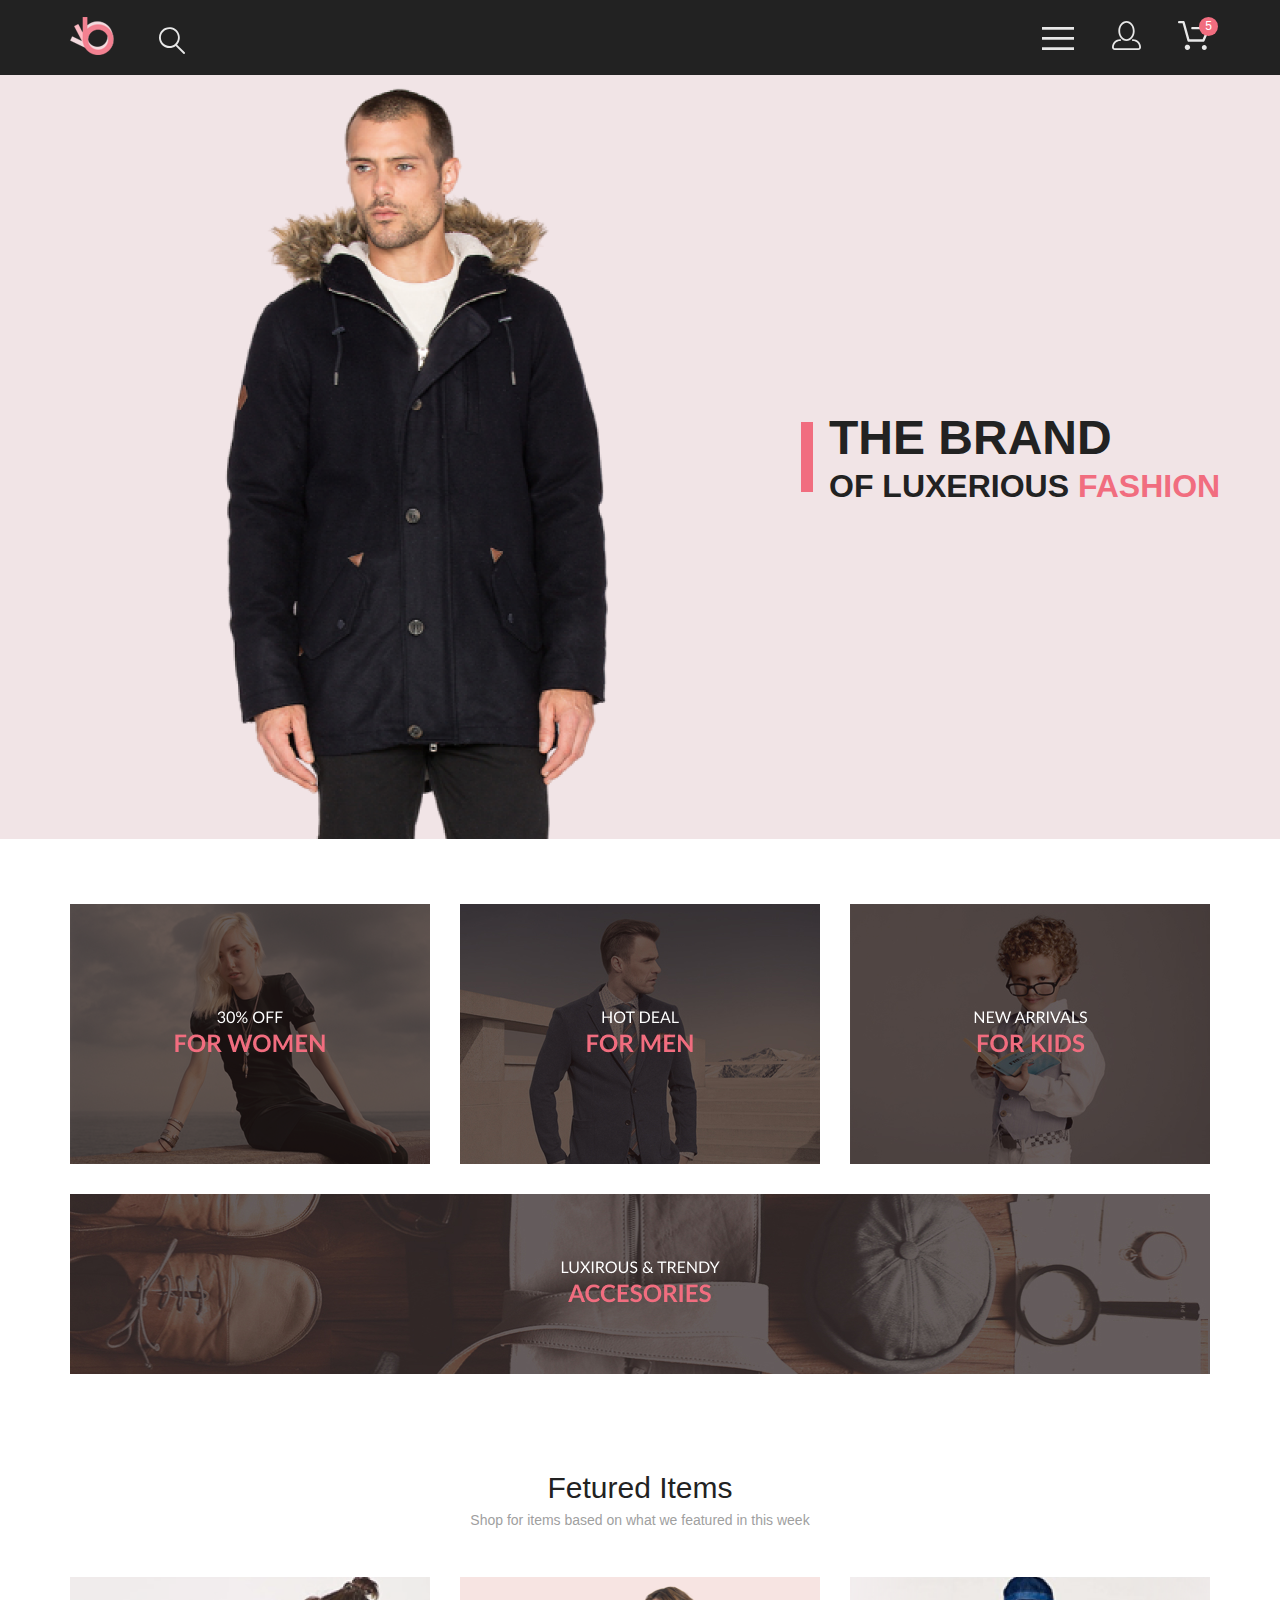
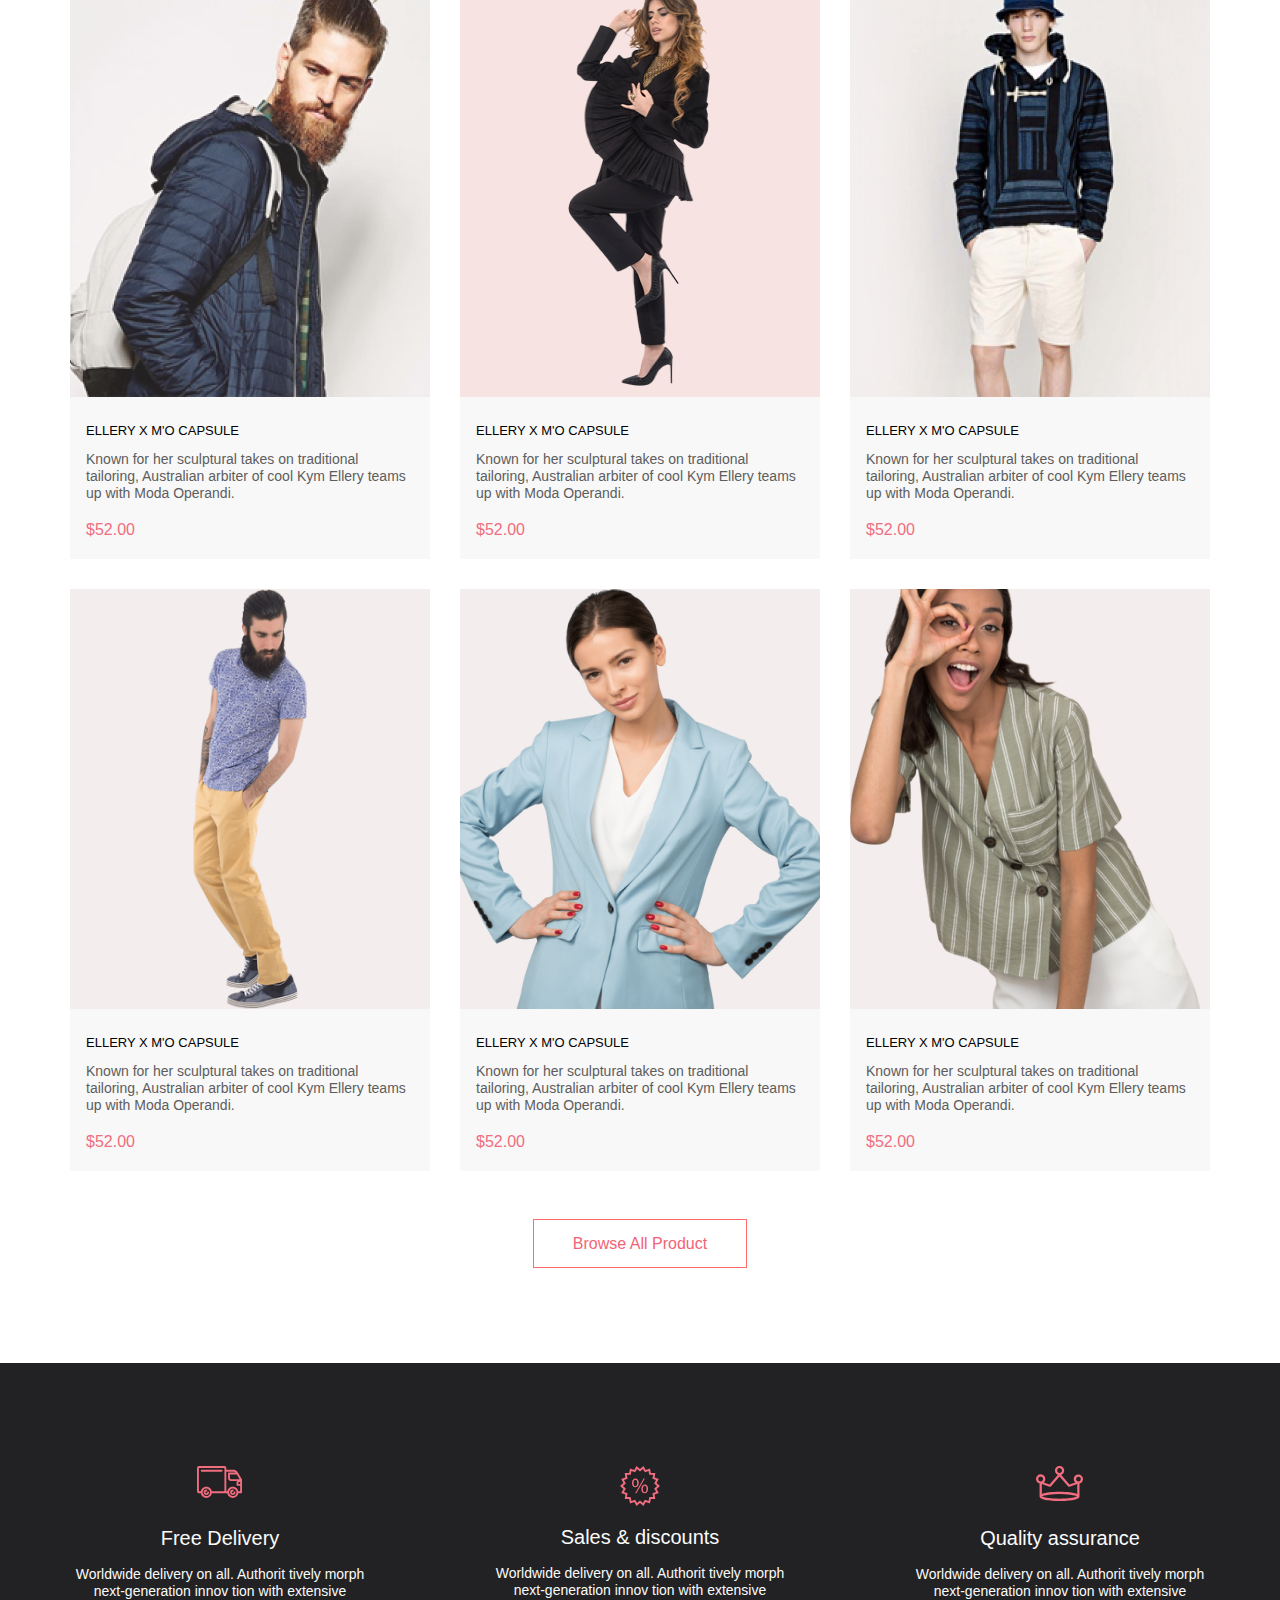
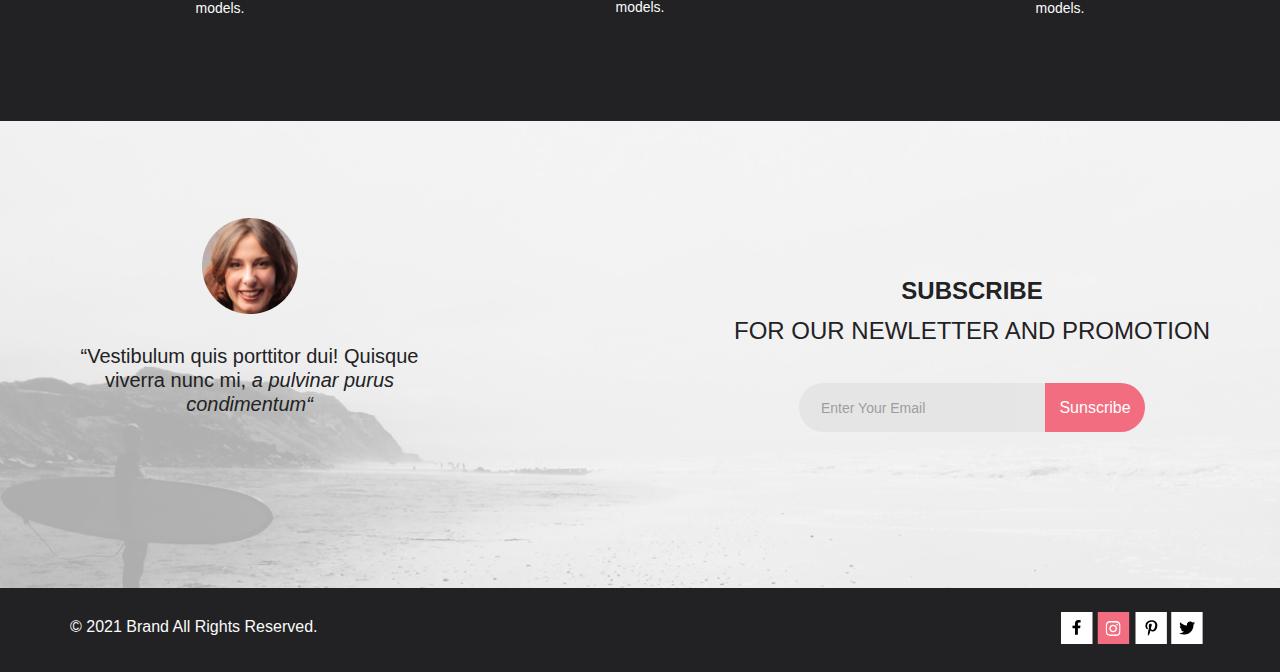
<file: index.html>
<!DOCTYPE html>
<html lang="en">

<head>
    <meta charset="UTF-8">
    <meta http-equiv="X-UA-Compatible" content="IE=edge">
    <meta name="viewport" content="width=device-width, initial-scale=1.0">
    <title>Evgeniy_Shop</title>
    <link rel="stylesheet" href="style.css">
    <link rel="stylesheet" href="style_catalog_for_men.css">
</head>

<body>
    <!-- TOP -->
    <div class="top ">
        <div class="menu container">
            <div class="leftPartMenu ">
                <a href="index.html"><img src="img/LogoTop.svg" alt="logo" class="logo_img"></a>
                <a href="#"><img src="img/magnifierTop.svg" alt="magnifier"></a>
            </div>
            <div class="rightPartMenu">
                <a href="#"><img src="img/menuTop.svg" alt="menu" class="right_img rightMenuTop_img"></a>
                <a href="#"><img src="img/logInTop.svg" alt="logIn" class="right_img"></a>
                <span class="bay">
                    <a href="cart.html"><img src="img/ShoppingBasketTop.svg" alt="ShoppingBasket"></a>
                    <span>5</span>
                </span>

            </div>
        </div>

        <div class="secondPartTopBackground ">
            <div class="secondPartTop">
                <img src="img/manTop.png" alt="manTop" class="manTop_img">
                <div class="lableBrend">
                    <div class="lableBrend_rectangle"></div>
                    <div class="lableBrend_text">
                        <p>THE BRAND</p>
                        <p>OF LUXERIOUS <span>FASHION</span></p>
                    </div>
                </div>
                <!-- <img src="img/theBrandImg.png" alt="theBrandImg" class="theBrand_img"> -->
            </div>
            <div class="shadow hidden">
                <div class="menuBrand">
                    <img src="img/imgCloseIndex.png" alt="imgCloseIndex" class="closeIndex_img">
                    <div class=" menuBrand_heading ">
                        Menu
                    </div>
                    <div class="menuBrand_part ">
                        <p>MAN</p>
                        <a href="# ">Accessories</a>
                        <a href="# ">Bags</a>
                        <a href="# ">Denim</a>
                        <a href="# ">T-Shirts</a>
                    </div>

                    <div class="menuBrand_part ">
                        <p>WOMAN</p>
                        <a href="# ">Accessories</a>
                        <a href="# ">Jackets & Coats</a>
                        <a href="# ">Polos</a>
                        <a href="# ">T-Shirts</a>
                        <a href="# ">Shirts</a>
                    </div>

                    <div class="menuBrand_part ">
                        <p>KIDS</p>
                        <a href="# ">Accessories</a>
                        <a href="# ">Jackets & Coats</a>
                        <a href="# ">Polos</a>
                        <a href="# ">T-Shirts</a>
                        <a href="# ">Shirts</a>
                        <a href="# ">Bags</a>
                    </div>

                </div>

            </div>
        </div>
    </div>

    <!-- MainCatalog -->
    <div class=" mainCatalog container ">
        <div class="forWomen ">
            <img src="img/forWomen.png " alt="forWomen " class="forWomen_img ">
            <a href="product.html " class="second_img "><img src="img/secongImgForWomen.png " alt="secondImgForWomen "></a>
        </div>
        <div class="forMen ">
            <img src="img/forMen.jpg " alt="forMen " class="forMen_img">
            <a href="catalog_for_men.html " class="second_img "><img src="img/secondImgForMen.png " alt="secondImgForMen "></a>
        </div>
        <div class="forKids ">
            <img src="img/forKids.jpg " alt="forKids" class="forKids_img">
            <a href="# " class="second_img "><img src="img/secondImgForKids.png " alt="secondImgForKids "></a>
        </div>
        <div class="accesories ">
            <img src="img/Accesories.jpg " alt="accesories " class="accesories_img">
            <a href="# " class="second_img "><img src="img/secondImgAccesories.png " alt="secondImgAccesories "></a>
        </div>
    </div>
    <!-- Fetured Items -->
    <div class="futuredItems container ">
        <div class="head ">
            <h1 class="headingFeturedItems ">Fetured Items</h1>
            <p class="descriptionHeadingFeturedItems ">Shop for items based on what we featured in this week</p>
        </div>

        <div class="b-catalog b-catalog_adaptive">
            <div class="b-card ">
                <img src="img/imgCard-1.png " alt="imgCard-1 ">
                <div class="b-card__container ">
                    <h3 class="b-card__heading ">ELLERY X M'O CAPSULE</h3>
                    <p class="b-card__text">Known for her sculptural takes on traditional tailoring, Australian arbiter of cool Kym Ellery teams up with Moda Operandi.</p>
                    <p class="b-card__price">$52.00</p>
                </div>
            </div>
            <div class="b-card ">
                <img src="img/imgCard-2.png " alt="imgCard-2 ">
                <div class="b-card__container ">
                    <h3 class="b-card__heading ">ELLERY X M'O CAPSULE</h3>
                    <p class="b-card__text ">Known for her sculptural takes on traditional tailoring, Australian arbiter of cool Kym Ellery teams up with Moda Operandi.</p>
                    <p class="b-card__price">$52.00</p>
                </div>
            </div>
            <div class="b-card ">
                <img src="img/imgCard-3.png " alt="imgCard-3 ">
                <div class="b-card__container ">
                    <h3 class="b-card__heading ">ELLERY X M'O CAPSULE</h3>
                    <p class="b-card__text ">Known for her sculptural takes on traditional tailoring, Australian arbiter of cool Kym Ellery teams up with Moda Operandi.</p>
                    <p class="b-card__price ">$52.00</p>
                </div>
            </div>
            <div class="b-card ">
                <img src="img/imgCard-4.png " alt="imgCard-4 ">
                <div class="b-card__container ">
                    <h3 class="b-card__heading ">ELLERY X M'O CAPSULE</h3>
                    <p class="b-card__text ">Known for her sculptural takes on traditional tailoring, Australian arbiter of cool Kym Ellery teams up with Moda Operandi.</p>
                    <p class="b-card__price ">$52.00</p>
                </div>
            </div>
            <div class="b-card ">
                <img src="img/imgCard-5.png " alt="imgCard-5 ">
                <div class="b-card__container ">
                    <h3 class="b-card__heading ">ELLERY X M'O CAPSULE</h3>
                    <p class="b-card__text ">Known for her sculptural takes on traditional tailoring, Australian arbiter of cool Kym Ellery teams up with Moda Operandi.</p>
                    <p class="b-card__price ">$52.00</p>
                </div>
            </div>
            <div class="b-card ">
                <img src="img/imgCard-6.png " alt="imgCard-6 ">
                <div class="b-card__container ">
                    <h3 class="b-card__heading ">ELLERY X M'O CAPSULE</h3>
                    <p class="b-card__text ">Known for her sculptural takes on traditional tailoring, Australian arbiter of cool Kym Ellery teams up with Moda Operandi.</p>
                    <p class="b-card__price ">$52.00</p>
                </div>
            </div>

        </div>

        <div class="conainerMainCatalogButton ">
            <a href="product.html" class="mainCatalogButton ">Browse All Product</a>
        </div>

    </div>
    <!-- Footer -->
    <div class="footer ">
        <div class="firstPartFooter container ">
            <div class="deliverSalseQuality ">
                <img src="img/imgDelivery.svg " alt="imgDelivery " class="Delivery_img ">
                <h4 class="headingfirstPartFooter ">Free Delivery</h4>
                <p class="textfirstPartFooter ">Worldwide delivery on all. Authorit tively morph next-generation innov tion with extensive models.</p>
            </div>
            <div class="deliverSalseQuality ">
                <img src="img/imgSales.svg " alt="imgSales " class="Sales_img ">
                <h4 class="headingfirstPartFooter ">Sales & discounts</h4>
                <p class="textfirstPartFooter ">Worldwide delivery on all. Authorit tively morph next-generation innov tion with extensive models.</p>
            </div>
            <div class="deliverSalseQuality ">
                <img src="img/imgQuality.svg " alt="imgQuality " class="Quality_img ">
                <h4 class="headingfirstPartFooter ">Quality assurance</h4>
                <p class="textfirstPartFooter ">Worldwide delivery on all. Authorit tively morph next-generation innov tion with extensive models.</p>
            </div>

        </div>
        <div class="secondPartFooterBackground ">
            <div class="container secondPartFooter ">
                <div class="faceSecondPartFooter ">
                    <img src="img/imgSecondPartFace.png " alt="imgSecondPartFace " class="secondPartFace_img ">
                    <p class="textSecondPartFace ">“Vestibulum quis porttitor dui! Quisque viverra nunc mi,
                        <span class="italic ">a pulvinar purus condimentum“</span>
                    </p>
                </div>
                <div class="subscribeSecondPartFooter ">
                    <p class="textSubscribeSecondPartFooter "><span class="textBold ">SUBSCRIBE</span><br> FOR OUR NEWLETTER AND PROMOTION</p>
                    <div class="emailSubscribe ">
                        <input type="text " class="email " placeholder="Enter Your Email ">
                        <a href="# " class="buttonSubscribe ">Sunscribe</a>
                    </div>
                </div>
            </div>

        </div>
        <div class="thirdPartFooter container ">
            <p class="textCopyRight ">© 2021 Brand All Rights Reserved.</p>
            <div class="socialNetwork ">
                <a href="# "><img src="img/imgFacebook.png " alt="imgFacebook "></a>
                <a href="# "><img src="img/imgInstagramPink.svg " alt="imgInstagram "></a>
                <a href="# "><img src="img/imgP.png " alt="imgP "></a>
                <a href="# "><img src="img/imgTwitter.png " alt="imgTwitter "></a>

            </div>
        </div>
    </div>
    <script src="script.js"></script>
</body>

</html>
</file>
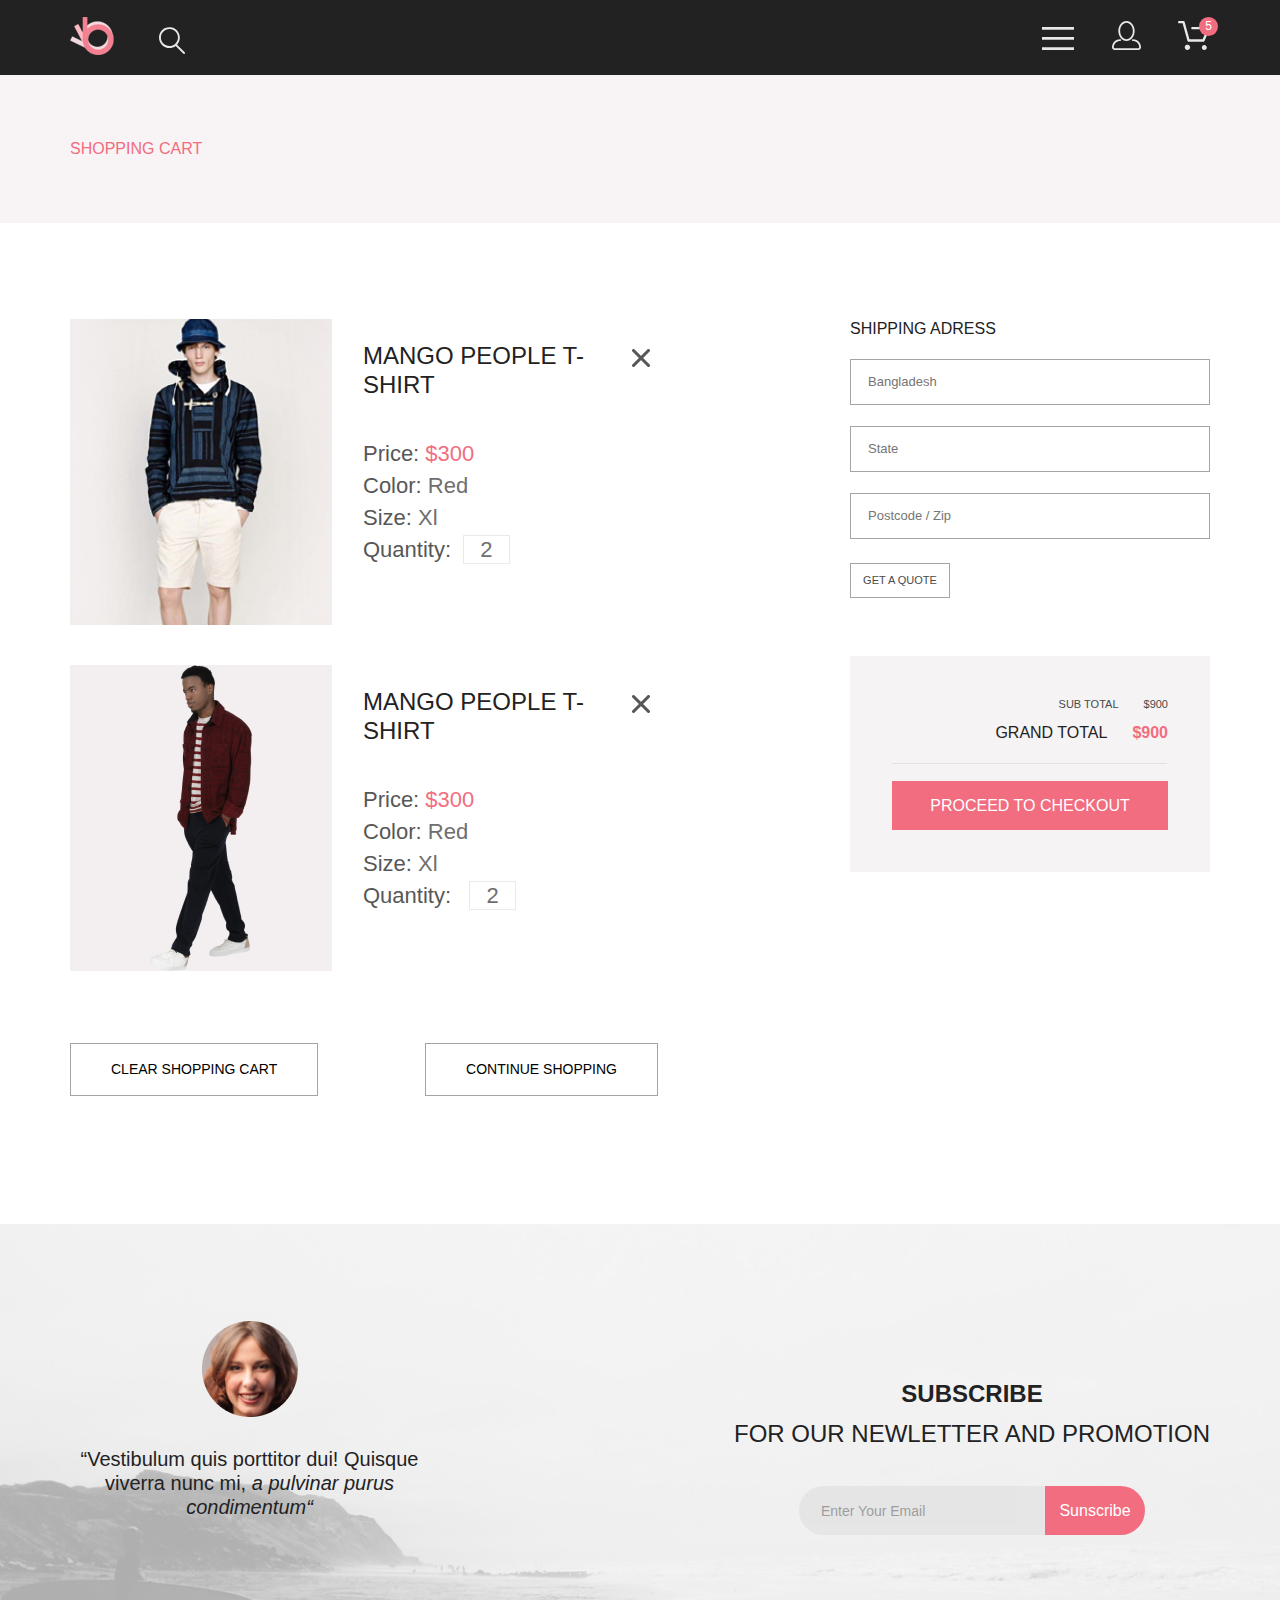
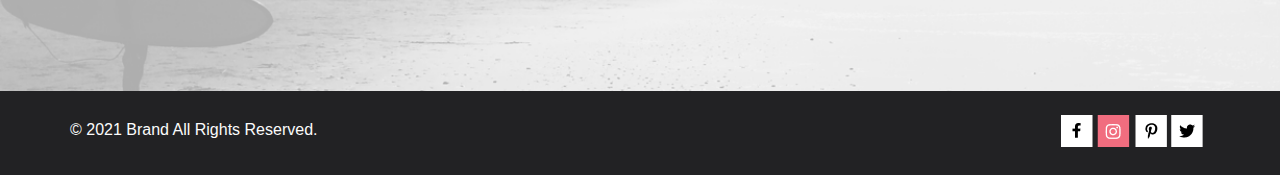
<file: cart.html>
<!DOCTYPE html>
<html lang="en">

<head>
    <meta charset="UTF-8">
    <meta http-equiv="X-UA-Compatible" content="IE=edge">
    <meta name="viewport" content="width=device-width, initial-scale=1.0">
    <link rel="stylesheet" href="style.css">
    <link rel="stylesheet" href="style_catalog_for_men.css">
    <link rel="stylesheet" href="style_product.css">
    <link rel="stylesheet" href="style_cart.css">
    <title>Cart</title>
</head>

<body>
    <!-- TOP -->
    <header class="top">
        <div class="menu container">
            <div class="leftPartMenu ">
                <a href="index.html"><img src="img/LogoTop.svg" alt="logo" class="logo_img"></a>
                <a href="#"><img src="img/magnifierTop.svg" alt="magnifier"></a>
            </div>
            <div class="rightPartMenu">
                <a href="#"><img src="img/menuTop.svg" alt="menu" class="right_img"></a>
                <a href="#"><img src="img/logInTop.svg" alt="logIn" class="right_img"></a>
                <span class="bay">
                    <a href="#"><img src="img/ShoppingBasketTop.svg" alt="ShoppingBasket"></a>
                    <span>5</span>
                </span>
            </div>
        </div>
        <div class="cartSecondPartTop">
            <div class="container cartSecondPartTop_text">
                <p>SHOPPING CART</p>
            </div>
        </div>
    </header>
    <!-- MAIN -->
    <main class=" mainCart container">
        <div class="mainCart_left">
            <div class="mainCart_left_card-1">
                <img src="img/imgItem-1_cart.png" alt="imgItem-1_cart">
                <div class="mainCart_left_card-1_text">
                    <h2>MANGO PEOPLE T-SHIRT</h2>
                    <p>Price: <span class="mainCart_left_card-1_text_price">$300</span> </p>
                    <p>Color: <span class="mainCart_left_card-1_text_color">Red</span> </p>
                    <p>Size: <span class="mainCart_left_card-1_text_size">Xl</span> </p>
                    <p>Quantity:&nbsp;&nbsp;<span class="mainCart_left_card-1_text_quantity">2</span></p>
                    <img src="img/imgClose.png" alt="imgClose">
                </div>
            </div>

            <div class="mainCart_left_card-1">
                <img src="img/imgItem-2_cart.png" alt="imgItem-2_cart">
                <div class="mainCart_left_card-1_text">
                    <h2>MANGO PEOPLE T-SHIRT</h2>
                    <p>Price: <span class="mainCart_left_card-1_text_price">$300</span> </p>
                    <p>Color: <span class="mainCart_left_card-1_text_color">Red</span> </p>
                    <p>Size: <span class="mainCart_left_card-1_text_size">Xl</span> </p>
                    <p>Quantity:&nbsp;&nbsp; <span class="mainCart_left_card-1_text_quantity">2</span></p>
                    <img src="img/imgClose.png" alt="imgClose">
                </div>
            </div>

            <div class="mainCart_left_buttons">
                <a href="#">CLEAR SHOPPING CART</a>
                <a href="#">CONTINUE SHOPPING</a>
            </div>
        </div>


        <div class="mainCart_right">
            <div class="mainCart_right_shipping">
                <p>SHIPPING ADRESS</p>
                <input type="text" placeholder="Bangladesh">
                <input type="text" placeholder="State">
                <input type="text" placeholder="Postcode / Zip">
                <a href="#">GET A QUOTE</a>
            </div>
            <div class="mainCart_right_buy">
                <div class="mainCart_right_buy_subTotal">
                    <p>SUB TOTAL</p>
                    <p>$900</p>
                </div>
                <div class="mainCart_right_buy_grandTotal">
                    <p>GRAND TOTAL</p>
                    <p>$900</p>
                </div>
                <div class="mainCart_right_buy_line"></div>
                <a href="#">PROCEED TO CHECKOUT</a>
            </div>
        </div>
    </main>
    <!-- FOOTER -->
    <footer class="footer">
        <div class="secondPartFooterBackground ">
            <div class="container secondPartFooter">
                <div class="faceSecondPartFooter ">
                    <img src="img/imgSecondPartFace.png" alt="imgSecondPartFace" class="secondPartFace_img">
                    <p class="textSecondPartFace">“Vestibulum quis porttitor dui! Quisque viverra nunc mi,
                        <span class="italic">a pulvinar purus condimentum“</span>
                    </p>
                </div>
                <div class="subscribeSecondPartFooter ">
                    <p class="textSubscribeSecondPartFooter"><span class="textBold">SUBSCRIBE</span><br> FOR OUR NEWLETTER AND PROMOTION</p>
                    <div class="emailSubscribe">
                        <input type="text" class="email" placeholder="Enter Your Email">
                        <a href="#" class="buttonSubscribe">Sunscribe</a>
                    </div>
                </div>
            </div>

        </div>
        <div class="thirdPartFooter container">
            <p class="textCopyRight">© 2021 Brand All Rights Reserved.</p>
            <div class="socialNetwork">
                <a href="#"><img src="img/imgFacebook.png" alt="imgFacebook"></a>
                <a href="#"><img src="img/imgInstagramPink.png" alt="imgInstagramPink"></a>
                <a href="#"><img src="img/imgP.png" alt="imgP"></a>
                <a href="#"><img src="img/imgTwitter.png" alt="imgTwitter"></a>
            </div>
        </div>
    </footer>
</body>

</html>
</file>
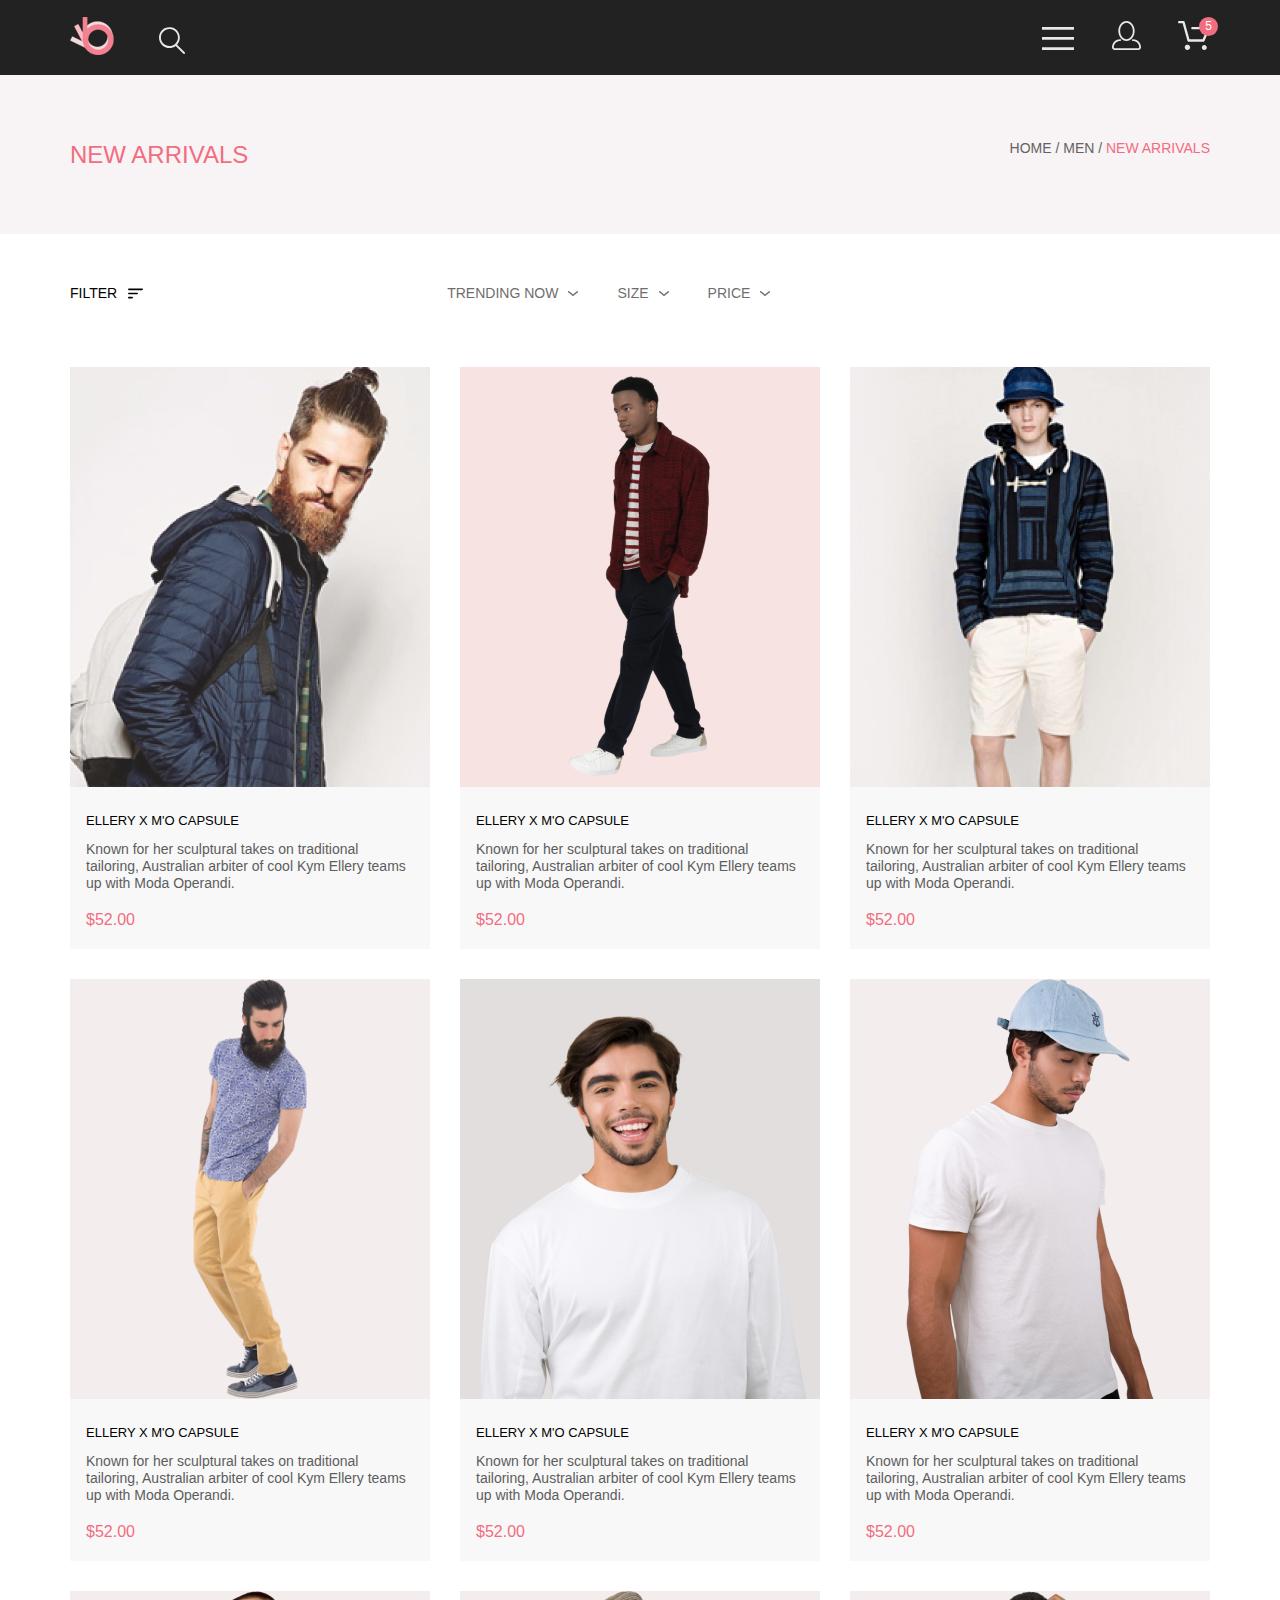
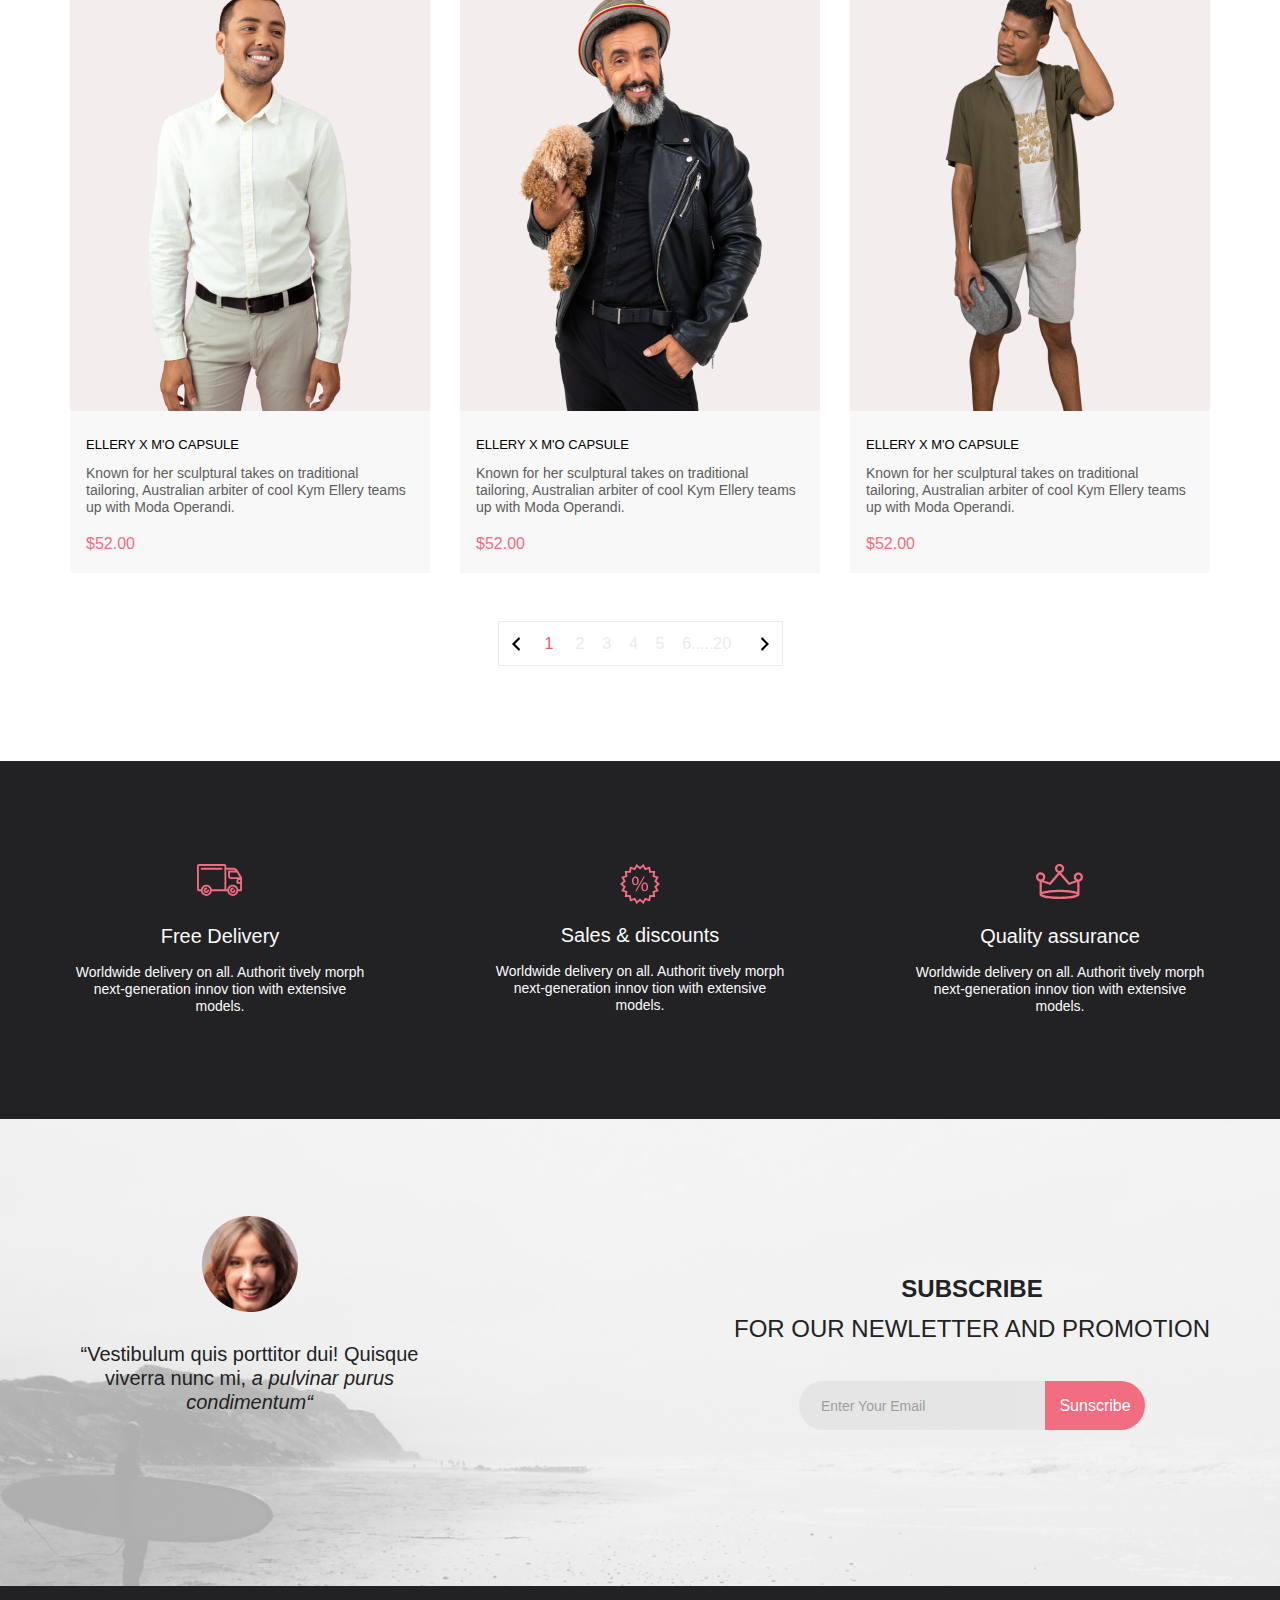
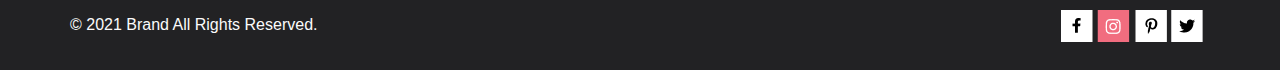
<file: catalog_for_men.html>
<!DOCTYPE html>
<html lang="en">

<head>
    <meta charset="UTF-8">
    <meta http-equiv="X-UA-Compatible" content="IE=edge">
    <meta name="viewport" content="width=device-width, initial-scale=1.0">
    <title>Catalog For Men</title>
    <link rel="stylesheet" href="style.css">
    <link rel="stylesheet" href="style_catalog_for_men.css">
</head>

<body>
    <!-- TOP -->
    <header class="top">
        <div class="menu container">
            <div class="leftPartMenu ">
                <a href="index.html"><img src="img/LogoTop.svg" alt="logo" class="logo_img"></a>
                <a href="#"><img src="img/magnifierTop.svg" alt="magnifier"></a>
            </div>
            <div class="rightPartMenu">
                <a href="#"><img src="img/menuTop.svg" alt="menu" class="right_img"></a>
                <a href="#"><img src="img/logInTop.svg" alt="logIn" class="right_img"></a>
                <span class="bay">
                    <a href="#"><img src="img/ShoppingBasketTop.svg" alt="ShoppingBasket"></a>
                    <span>5</span>
                </span>
            </div>
        </div>
        <div class="catalogSecondPartTopBackground">
            <div class="container catalogSecondPartTop">
                <p class="leftCatalogSecondPartTop">NEW ARRIVALS</p>
                <p class="rightCatalogSecondPartTop">HOME / MEN / <span>NEW ARRIVALS </span> </p>
            </div>
        </div>
    </header>

    <!-- MAIN -->
    <main class="main container">
        <nav class="menuCatalog">
            <div class="menuCatalogLeft">
                <p class="textMenuCatalogLeft">FILTER</p>
                <img src="img/imgFilter.svg" alt="imgFilter">
            </div>
            <div class="menuCatalogCenter">
                <p class="textCatalogCenter">TRENDING NOW</p>
                <img class="Sing_img" src="img/imgSign.png" alt="imgSign">

                <p class="textCatalogCenter">SIZE </p>
                <img class="Sing_img" src="img/imgSign.png" alt="imgSign">

                <p class="textCatalogCenter">PRICE </p>
                <img src="img/imgSign.png" alt="imgSign">
            </div>
        </nav>

        <div id="catalog" class="catalogForMen ">
            <div class="b-card">
                <img src="img/imgCatalog_Item1.png" alt="imgCatalog_Item1">
                <article class="b-card__container">
                    <header>
                        <h2 class="b-card__heading">ELLERY X M'O CAPSULE</h2>
                    </header>
                    <p class="b-card__text"> Known for her sculptural takes on traditional tailoring, Australian arbiter of cool Kym Ellery teams up with Moda Operandi.</p>
                    <p class="b-card__price">$52.00</p>

                </article>
            </div>
            <div class="b-card">
                <img src="img/imgCatalog_Item2.png" alt="imgCatalog_Item2">
                <article class="b-card__container">
                    <header>
                        <h2 class="b-card__heading">ELLERY X M'O CAPSULE</h2>
                    </header>
                    <p class="b-card__text"> Known for her sculptural takes on traditional tailoring, Australian arbiter of cool Kym Ellery teams up with Moda Operandi.</p>
                    <p class="b-card__price">$52.00</p>

                </article>
            </div>
            <div class="b-card">
                <img src="img/imgCatalog_Item3.png" alt="imgCatalog_Item3">
                <article class="b-card__container">
                    <header>
                        <h2 class="b-card__heading">ELLERY X M'O CAPSULE</h2>
                    </header>
                    <p class="b-card__text"> Known for her sculptural takes on traditional tailoring, Australian arbiter of cool Kym Ellery teams up with Moda Operandi.</p>
                    <p class="b-card__price">$52.00</p>

                </article>
            </div>
            <div class="b-card">
                <img src="img/imgCatalog_Item4.png" alt="imgCatalog_Item4">
                <article class="b-card__container">
                    <header>
                        <h2 class="b-card__heading">ELLERY X M'O CAPSULE</h2>
                    </header>
                    <p class="b-card__text"> Known for her sculptural takes on traditional tailoring, Australian arbiter of cool Kym Ellery teams up with Moda Operandi.</p>
                    <p class="b-card__price">$52.00</p>
                </article>
            </div>
            <div class="b-card">
                <img src="img/imgCatalog_Item5.png" alt="imgCatalog_Item5">
                <article class="b-card__container">
                    <header>
                        <h2 class="b-card__heading">ELLERY X M'O CAPSULE</h2>
                    </header>
                    <p class="b-card__text"> Known for her sculptural takes on traditional tailoring, Australian arbiter of cool Kym Ellery teams up with Moda Operandi.</p>
                    <p class="b-card__price">$52.00</p>

                </article>
            </div>
            <div class="b-card">
                <img src="img/imgCatalog_Item6.png" alt="imgCatalog_Item6">
                <article class="b-card__container">
                    <header>
                        <h2 class="b-card__heading">ELLERY X M'O CAPSULE</h2>
                    </header>
                    <p class="b-card__text"> Known for her sculptural takes on traditional tailoring, Australian arbiter of cool Kym Ellery teams up with Moda Operandi.</p>
                    <p class="b-card__price">$52.00</p>

                </article>
            </div>
            <div class="b-card">
                <img src="img/imgCatalog_Item7.png" alt="imgCatalog_Item7">
                <article class="b-card__container">
                    <header>
                        <h2 class="b-card__heading">ELLERY X M'O CAPSULE</h2>
                    </header>
                    <p class="b-card__text"> Known for her sculptural takes on traditional tailoring, Australian arbiter of cool Kym Ellery teams up with Moda Operandi.</p>
                    <p class="b-card__price">$52.00</p>

                </article>
            </div>
            <div class="b-card">
                <img src="img/imgCatalog_Item8.png" alt="imgCatalog_Item8">
                <article class="b-card__container">
                    <header>
                        <h2 class="b-card__heading">ELLERY X M'O CAPSULE</h2>
                    </header>
                    <p class="b-card__text"> Known for her sculptural takes on traditional tailoring, Australian arbiter of cool Kym Ellery teams up with Moda Operandi.</p>
                    <p class="b-card__price">$52.00</p>

                </article>
            </div>
            <div class="b-card">
                <img src="img/imgCatalog_Item9.png" alt="imgCatalog_Item9">
                <article class="b-card__container">
                    <header>
                        <h2 class="b-card__heading">ELLERY X M'O CAPSULE</h2>
                    </header>
                    <p class="b-card__text"> Known for her sculptural takes on traditional tailoring, Australian arbiter of cool Kym Ellery teams up with Moda Operandi.</p>
                    <p class="b-card__price">$52.00</p>
                </article>
            </div>
        </div>
        <nav class="containerPages">
            <div class="Pages">
                <img src="img/imgLess.png" alt="imgLess">
                <p>
                    <span>1</span> &nbsp;&nbsp;&nbsp; 2 &nbsp;&nbsp;&nbsp;3 &nbsp;&nbsp;&nbsp;4&nbsp;&nbsp;&nbsp; 5&nbsp;&nbsp;&nbsp; 6.....20&nbsp;
                </p>
                <img src="img/imgMore.png" alt="imgMore">
            </div>


        </nav>
    </main>
    <!-- FOOTER -->
    <footer class="footer">
        <div class="firstPartFooter container">
            <div class="deliverSalseQuality">
                <img src="img/imgDelivery.svg" alt="imgDelivery" class="Delivery_img">
                <h4 class="headingfirstPartFooter">Free Delivery</h4>
                <p class="textfirstPartFooter">Worldwide delivery on all. Authorit tively morph next-generation innov tion with extensive models.</p>
            </div>
            <div class="deliverSalseQuality">
                <img src="img/imgSales.svg" alt="imgSales" class="Sales_img">
                <h4 class="headingfirstPartFooter">Sales & discounts</h4>
                <p class="textfirstPartFooter">Worldwide delivery on all. Authorit tively morph next-generation innov tion with extensive models.</p>
            </div>
            <div class="deliverSalseQuality">
                <img src="img/imgQuality.svg" alt="imgQuality" class="Quality_img">
                <h4 class="headingfirstPartFooter">Quality assurance</h4>
                <p class="textfirstPartFooter">Worldwide delivery on all. Authorit tively morph next-generation innov tion with extensive models.</p>
            </div>

        </div>
        <div class="secondPartFooterBackground ">
            <div class="container secondPartFooter">
                <div class="faceSecondPartFooter ">
                    <img src="img/imgSecondPartFace.png" alt="imgSecondPartFace" class="secondPartFace_img">
                    <p class="textSecondPartFace">“Vestibulum quis porttitor dui! Quisque viverra nunc mi,
                        <span class="italic">a pulvinar purus condimentum“</span>
                    </p>
                </div>
                <div class="subscribeSecondPartFooter ">
                    <p class="textSubscribeSecondPartFooter"><span class="textBold">SUBSCRIBE</span><br> FOR OUR NEWLETTER AND PROMOTION</p>
                    <div class="emailSubscribe">
                        <input type="text" class="email" placeholder="Enter Your Email">
                        <a href="#" class="buttonSubscribe">Sunscribe</a>
                    </div>
                </div>
            </div>

        </div>
        <div class="thirdPartFooter container">
            <p class="textCopyRight">© 2021 Brand All Rights Reserved.</p>
            <div class="socialNetwork">
                <a href="#"><img src="img/imgFacebook.png" alt="imgFacebook"></a>
                <a href="#"><img src="img/imgInstagramPink.png" alt="imgInstagramPink"></a>
                <a href="#"><img src="img/imgP.png" alt="imgP"></a>
                <a href="#"><img src="img/imgTwitter.png" alt="imgTwitter"></a>
            </div>
        </div>
    </footer>

</body>

</html>
</file>
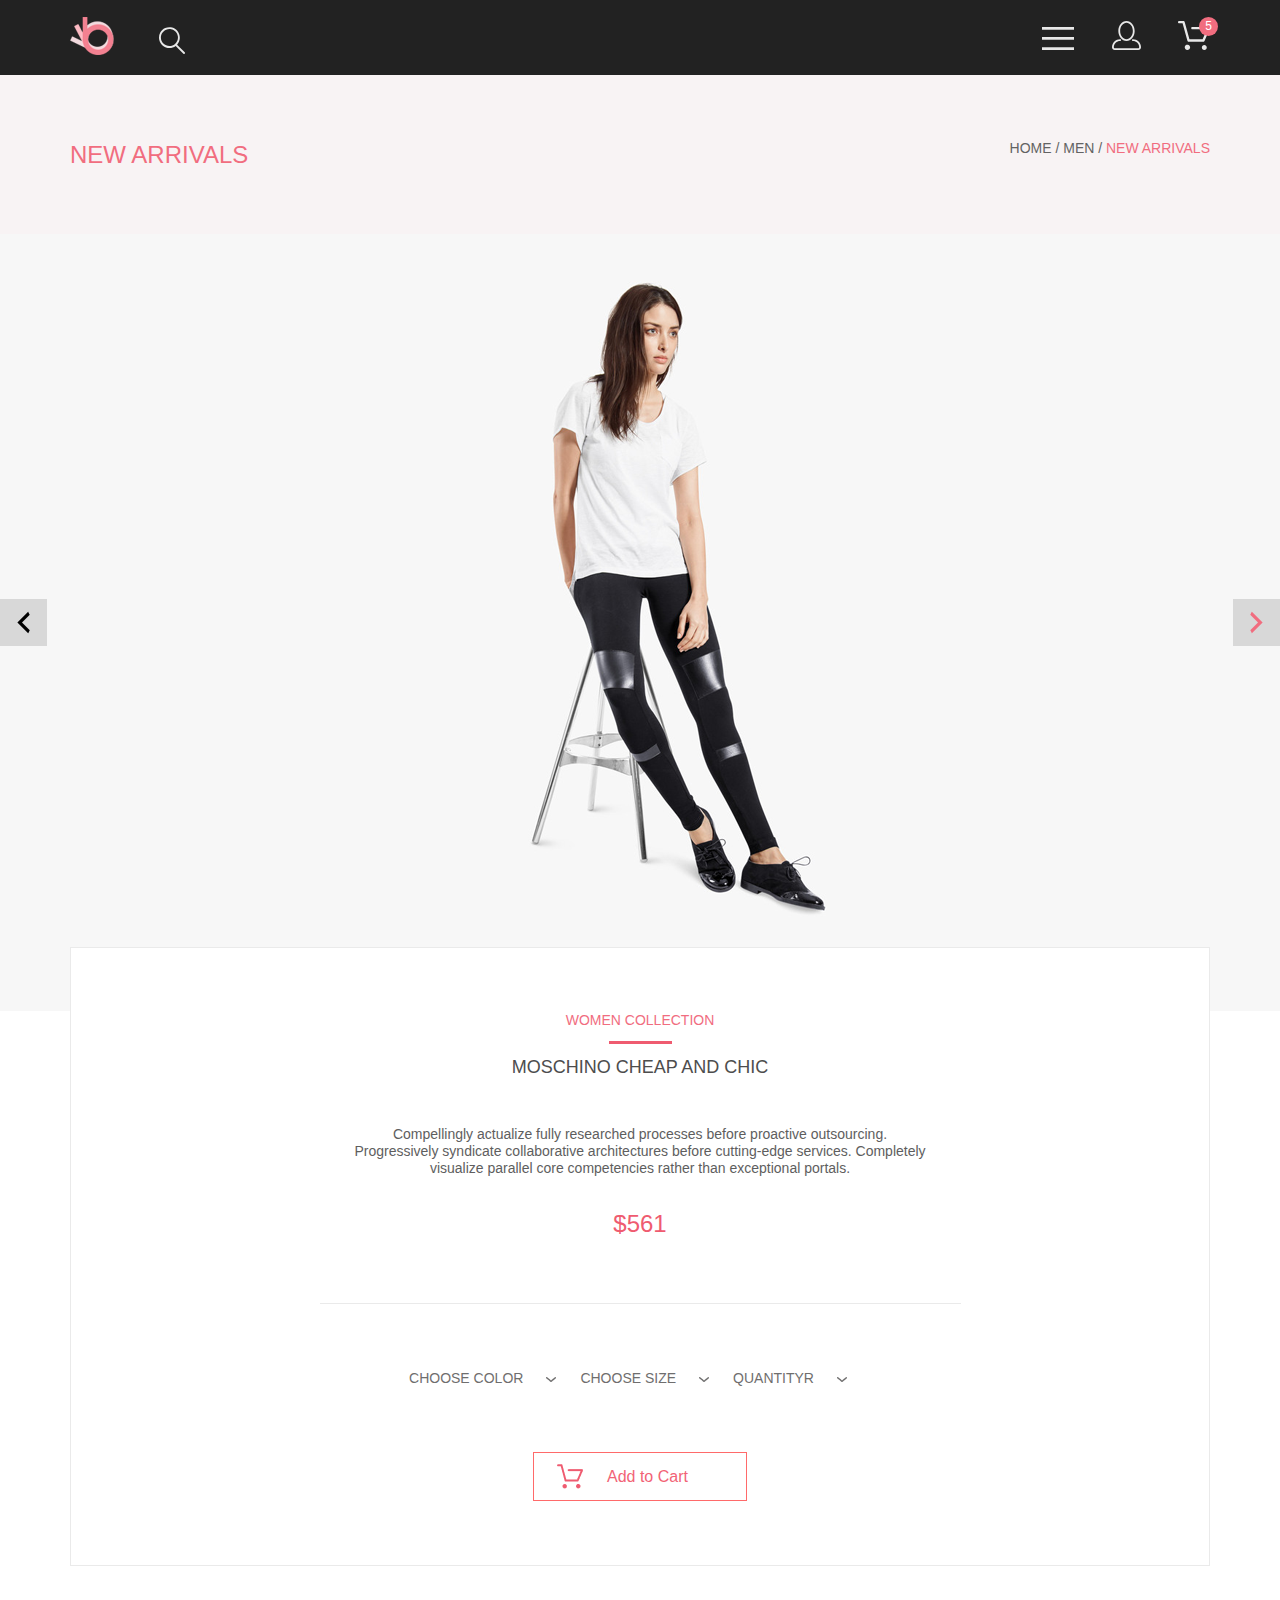
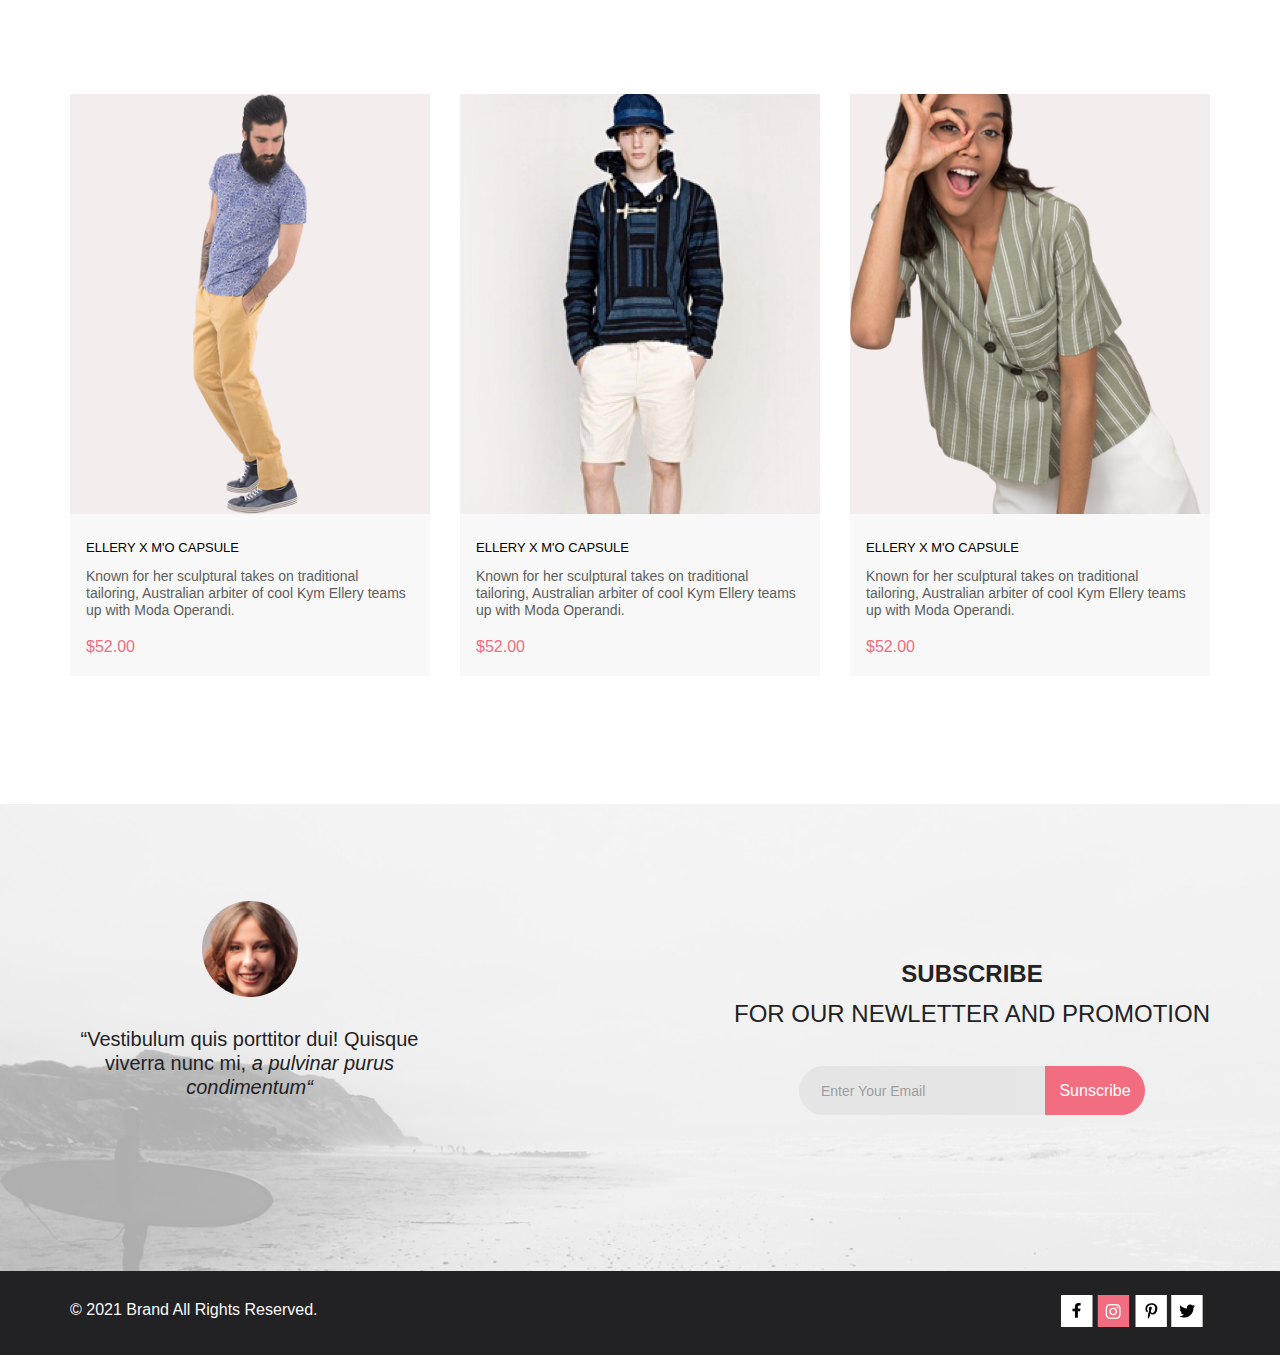
<file: product.html>
<!DOCTYPE html>
<html lang="en">

<head>
    <meta charset="UTF-8">
    <meta http-equiv="X-UA-Compatible" content="IE=edge">
    <meta name="viewport" content="width=device-width, initial-scale=1.0">
    <title>Product</title>
    <link rel="stylesheet" href="style.css">
    <link rel="stylesheet" href="style_catalog_for_men.css">
    <link rel="stylesheet" href="style_product.css">
</head>

<body>
    <!-- TOP -->
    <header class="top">
        <div class="menu container">
            <div class="leftPartMenu ">
                <a href="index.html"><img src="img/LogoTop.svg" alt="logo" class="logo_img"></a>
                <a href="#"><img src="img/magnifierTop.svg" alt="magnifier"></a>
            </div>
            <div class="rightPartMenu">
                <a href="#"><img src="img/menuTop.svg" alt="menu" class="right_img"></a>
                <a href="#"><img src="img/logInTop.svg" alt="logIn" class="right_img"></a>
                <span class="bay">
                    <a href="#"><img src="img/ShoppingBasketTop.svg" alt="ShoppingBasket"></a>
                    <span>5</span>
                </span>
            </div>
        </div>
        <div class="catalogSecondPartTopBackground">
            <div class="container catalogSecondPartTop">
                <p class="leftCatalogSecondPartTop">NEW ARRIVALS</p>
                <p class="rightCatalogSecondPartTop">HOME / MEN / <span>NEW ARRIVALS </span> </p>
            </div>
        </div>
    </header>

    <!-- MAIN -->
    <main>
        <div class="firstPartMainBackground_product">
            <div class=" firstPartMain_product ">
                <div class="Arrow_product ArrowLeft">
                    <img src="img/imgArrowLeft.png" alt="ArrowRLeft.png">
                </div>

                <img src="img/imgMainWomen.png" alt="imgMainWomen" class="MainWomen-img">

                <div class="Arrow_product ArrowRight">
                    <img src="img/imgArrowRight.png" alt="ArrowRight.png">
                </div>
            </div>

        </div>
        <div class="container">
            <div class="secondPartMain_product ">
                <h3>WOMEN COLLECTION</h3>
                <div class="secondPartMainLinePink_product"></div>
                <h2>MOSCHINO CHEAP AND CHIC</h2>
                <p class="secondPartMainText_product">Compellingly actualize fully researched processes before proactive outsourcing. Progressively syndicate collaborative architectures before cutting-edge services. Completely visualize parallel core competencies rather than exceptional portals.
                </p>
                <p class="secondPartMainPrice_product">$561</p>
                <div class="secondPartMainLineGrey_product"></div>
                <nav class="secondPartMainMenu_product">
                    <p>CHOOSE COLOR</p>
                    <a href="#"><img src="img/imgSign.png" alt="imgSign"></a>
                    <p>CHOOSE SIZE </p>
                    <a href="#"><img src="img/imgSign.png" alt="imgSign"></a>
                    <p>QUANTITYR</p>
                    <a href="#"><img src="img/imgSign.png" alt="imgSign"></a>
                </nav>
                <a href="#" class="addToChar">
                    <img src="img/ShoppingBasketPink.png" alt="ShoppingBasketPink">
                    <p>Add to Cart</p>
                </a>
            </div>

            <div id="catalog_product" class="thirdPartMain_product">
                <div class="b-card">
                    <img src="img/imgCard-4.png" alt="imgCatalog_Item4">
                    <article class="b-card__container">
                        <header>
                            <h2 class="b-card__heading">ELLERY X M'O CAPSULE</h2>
                        </header>
                        <p class="b-card__text"> Known for her sculptural takes on traditional tailoring, Australian arbiter of cool Kym Ellery teams up with Moda Operandi.</p>
                        <p class="b-card__price">$52.00</p>
                    </article>
                </div>

                <div class="b-card">
                    <img src="img/imgCard-3.png" alt="imgCatalog_Item3">
                    <article class="b-card__container">
                        <header>
                            <h2 class="b-card__heading">ELLERY X M'O CAPSULE</h2>
                        </header>
                        <p class="b-card__text"> Known for her sculptural takes on traditional tailoring, Australian arbiter of cool Kym Ellery teams up with Moda Operandi.</p>
                        <p class="b-card__price">$52.00</p>
                    </article>
                </div>

                <div class="b-card">
                    <img src="img/imgCard-6.png" alt="imgCatalog_Item6">
                    <article class="b-card__container">
                        <header>
                            <h2 class="b-card__heading">ELLERY X M'O CAPSULE</h2>
                        </header>
                        <p class="b-card__text"> Known for her sculptural takes on traditional tailoring, Australian arbiter of cool Kym Ellery teams up with Moda Operandi.</p>
                        <p class="b-card__price">$52.00</p>
                    </article>
                </div>
            </div>
        </div>

    </main>
    <!-- FOOTER -->
    <footer class="footer">
        <!-- <div class="firstPartFooter container">
            <div class="deliverSalseQuality">
                <img src="img/imgDelivery.svg" alt="imgDelivery" class="Delivery_img">
                <h4 class="headingfirstPartFooter">Free Delivery</h4>
                <p class="textfirstPartFooter">Worldwide delivery on all. Authorit tively morph next-generation innov tion with extensive models.</p>
            </div>
            <div class="deliverSalseQuality">
                <img src="img/imgSales.svg" alt="imgSales" class="Sales_img">
                <h4 class="headingfirstPartFooter">Sales & discounts</h4>
                <p class="textfirstPartFooter">Worldwide delivery on all. Authorit tively morph next-generation innov tion with extensive models.</p>
            </div>
            <div class="deliverSalseQuality">
                <img src="img/imgQuality.svg" alt="imgQuality" class="Quality_img">
                <h4 class="headingfirstPartFooter">Quality assurance</h4>
                <p class="textfirstPartFooter">Worldwide delivery on all. Authorit tively morph next-generation innov tion with extensive models.</p>
            </div> 
        </div>-->
        <div class="secondPartFooterBackground ">
            <div class="container secondPartFooter">
                <div class="faceSecondPartFooter ">
                    <img src="img/imgSecondPartFace.png" alt="imgSecondPartFace" class="secondPartFace_img">
                    <p class="textSecondPartFace">“Vestibulum quis porttitor dui! Quisque viverra nunc mi,
                        <span class="italic">a pulvinar purus condimentum“</span>
                    </p>
                </div>
                <div class="subscribeSecondPartFooter ">
                    <p class="textSubscribeSecondPartFooter"><span class="textBold">SUBSCRIBE</span><br> FOR OUR NEWLETTER AND PROMOTION</p>
                    <div class="emailSubscribe">
                        <input type="text" class="email" placeholder="Enter Your Email">
                        <a href="#" class="buttonSubscribe">Sunscribe</a>
                    </div>
                </div>
            </div>

        </div>
        <div class="thirdPartFooter container">
            <p class="textCopyRight">© 2021 Brand All Rights Reserved.</p>
            <div class="socialNetwork">
                <a href="#"><img src="img/imgFacebook.png" alt="imgFacebook"></a>
                <a href="#"><img src="img/imgInstagramPink.png" alt="imgInstagramPink"></a>
                <a href="#"><img src="img/imgP.png" alt="imgP"></a>
                <a href="#"><img src="img/imgTwitter.png" alt="imgTwitter"></a>
            </div>
        </div>
    </footer>
</body>

</html>
</file>
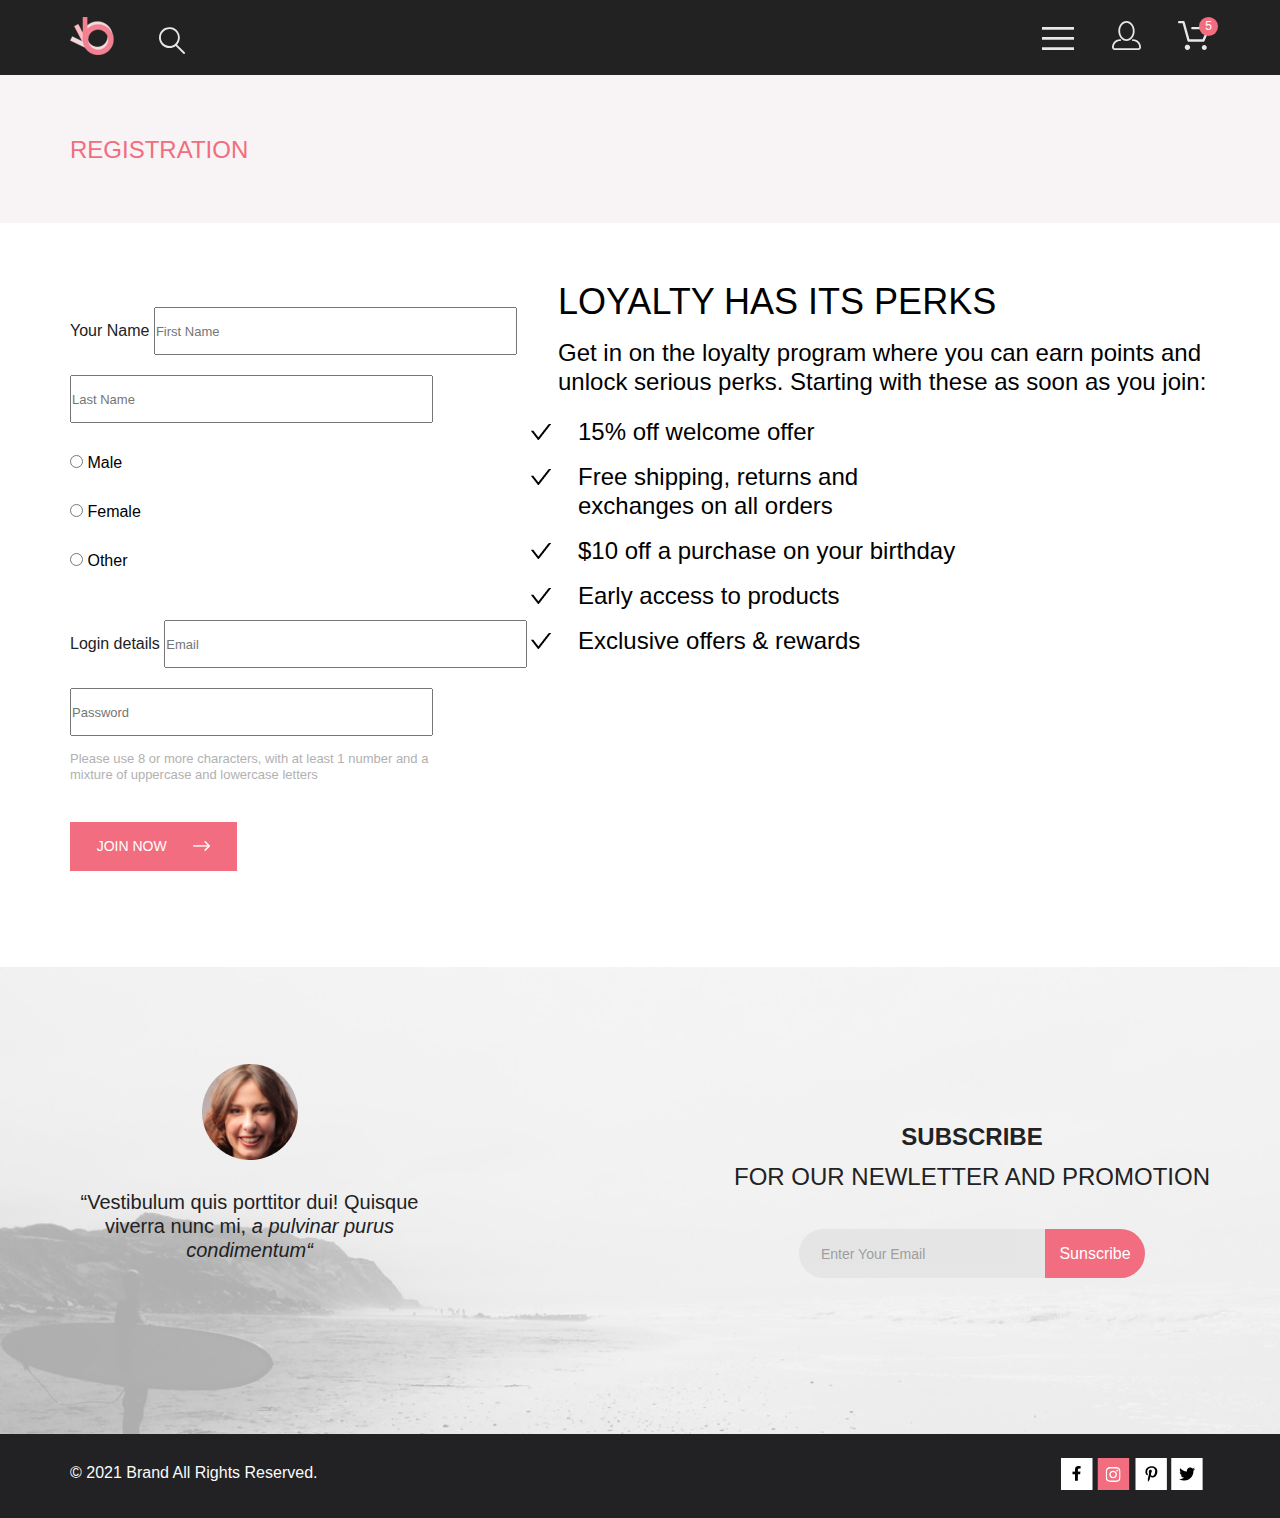
<file: registration.html>
<!DOCTYPE html>
<html lang="en">

<head>
    <meta charset="UTF-8">
    <meta http-equiv="X-UA-Compatible" content="IE=edge">
    <meta name="viewport" content="width=device-width, initial-scale=1.0">
    <title>Registration</title>
    <link href="https://cdn.jsdelivr.net/npm/bootstrap@5.0.1/dist/css/bootstrap.min.css" rel="stylesheet" integrity="sha384-+0n0xVW2eSR5OomGNYDnhzAbDsOXxcvSN1TPprVMTNDbiYZCxYbOOl7+AMvyTG2x" crossorigin="anonymous">
    <link rel="stylesheet" href="style.css">
    <link rel="stylesheet" href="style_catalog_for_men.css">
    <link rel="stylesheet" href="style_product.css">
    <link rel="stylesheet" href="style_cart.css">
    <link rel="stylesheet" href="style_registration.css">
</head>

<body>
    <!-- TOP -->
    <header class="top">
        <div class="menu container">
            <div class="leftPartMenu ">
                <a href="index.html"><img src="img/LogoTop.svg" alt="logo" class="logo_img"></a>
                <a href="#"><img src="img/magnifierTop.svg" alt="magnifier"></a>
            </div>
            <div class="rightPartMenu">
                <a href="#"><img src="img/menuTop.svg" alt="menu" class="right_img"></a>
                <a href="#"><img src="img/logInTop.svg" alt="logIn" class="right_img"></a>
                <span class="bay">
                    <a href="#"><img src="img/ShoppingBasketTop.svg" alt="ShoppingBasket"></a>
                    <span>5</span>
                </span>
            </div>
        </div>
        <div class="cartSecondPartTop">
            <div class="container cartSecondPartTop_text">
                <p>REGISTRATION</p>
            </div>
        </div>
    </header>

    <!-- MAIN -->
    <main id="main-content" class="container">
        <div class="mainRegistration">
            <div class="mainRegistration_leftPart">
                <div class="mainRegistration_leftPart_yourName">
                    <div class="col-md-4">
                        <label for="validationDefault01" class="form-label_size">Your Name</label>
                        <input type="text" class="form-control form-control_size" id="validationDefault01" placeholder="First Name" required>
                    </div>
                    <div class="col-md-4">
                        <input type="text" class="form-control form-control_size" id="validationDefault02" placeholder="Last Name" required>
                    </div>
                    <div class="form-check form-check-inline form-check_margin">
                        <input class="form-check-input" type="radio" name="inlineRadioOptions" id="inlineRadio1" value="option1">
                        <label class="form-check-label" for="inlineRadio1">Male</label>
                    </div>
                    <div class="form-check form-check-inline form-check_margin">
                        <input class="form-check-input" type="radio" name="inlineRadioOptions" id="inlineRadio2" value="option2">
                        <label class="form-check-label" for="inlineRadio2">Female</label>
                    </div>
                    <div class="form-check form-check-inline form-check_margin">
                        <input class="form-check-input" type="radio" name="inlineRadioOptions" id="inlineRadio3" value="option3">
                        <label class="form-check-label" for="inlineRadio3">Other</label>
                    </div>
                </div>

                <div class="mainRegistration_leftPart_loginDetails">
                    <div class="col-md-4">
                        <label for="validationDefault01" class="form-label_size">Login details</label>
                        <input type="text" class="form-control form-control_size" id="validationDefault03" placeholder="Email" required>
                    </div>
                    <div class="col-sm-10">
                        <input type="password" class="form-control form-control_size" placeholder="Password" id="inputPassword">
                    </div>
                    <!-- <div class="col-md-4">
                        <input type="text" class="form-control form-control_size" id="validationDefault04" placeholder="Password" required>
                    </div> -->
                </div>

                <p>Please use 8 or more characters, with at least 1 number and a mixture of uppercase and lowercase letters</p>

                <a href="#" class="mainRegistration_leftPart_button animation">
                    <span>JOIN NOW</span>
                    <span><img src="img/imgRegistrationArrow.png" alt="imgRegistrationArrow"></span>
                </a>
            </div>

            <div class="mainRegistration_RightPart">
                <h2>LOYALTY HAS ITS PERKS</h2>
                <p>Get in on the loyalty program where you can earn points and unlock serious perks. Starting with these as soon as you join:</p>
                <ul>
                    <li>15% off welcome offer</li>
                    <li>Free shipping, returns and exchanges on all orders</li>
                    <li>$10 off a purchase on your birthday </li>
                    <li>Early access to products</li>
                    <li>Exclusive offers & rewards</li>
                </ul>
            </div>
        </div>
    </main>
    <!-- FOOTER -->
    <footer class="footer">

        <div class="secondPartFooterBackground ">
            <div class="container secondPartFooter">
                <div class="faceSecondPartFooter ">
                    <img src="img/imgSecondPartFace.png" alt="imgSecondPartFace" class="secondPartFace_img">
                    <p class="textSecondPartFace">“Vestibulum quis porttitor dui! Quisque viverra nunc mi,
                        <span class="italic">a pulvinar purus condimentum“</span>
                    </p>
                </div>
                <div class="subscribeSecondPartFooter ">
                    <p class="textSubscribeSecondPartFooter"><span class="textBold">SUBSCRIBE</span><br> FOR OUR NEWLETTER AND PROMOTION</p>
                    <div class="emailSubscribe">
                        <input type="text" class="email" placeholder="Enter Your Email">
                        <a href="#" class="buttonSubscribe">Sunscribe</a>
                    </div>
                </div>
            </div>

        </div>
        <div class="thirdPartFooter container">
            <p class="textCopyRight ">© 2021 Brand All Rights Reserved.</p>
            <div class="socialNetwork">
                <a href="#"><img src="img/imgFacebook.png" alt="imgFacebook" class="animation"></a>
                <a href="#"> <img src="img/imgInstagramPink.svg" alt="imgInstagramPink" class="animation"></a>
                <a href="#"><img src="img/imgP.png" alt="imgP" class="animation"></a>
                <a href="#"><img src="img/imgTwitter.png" alt="imgTwitter" class="animation"></a>
            </div>
        </div>
    </footer>
</body>

</html>
</file>
<file: style.css>
* {
  margin: 0;
  font-family: Lato, sans-serif;
  padding: 0;
  font-style: normal;
  font-weight: normal;
}

.container {
  max-width: 1140px;
  margin: 0 auto;
}

/* --------------TOP--------------------  */
.top {
  background: #222222;
}

.menu {
  display: -webkit-box;
  display: -ms-flexbox;
  display: flex;
  -webkit-box-pack: justify;
      -ms-flex-pack: justify;
          justify-content: space-between;
  -webkit-box-align: center;
      -ms-flex-align: center;
          align-items: center;
  height: 75px;
  -webkit-box-sizing: border-box;
          box-sizing: border-box;
}

.logo_img {
  margin-right: 40px;
}

.right_img {
  padding-right: 33px;
}

.bay {
  position: relative;
}

.bay span {
  display: inline-block;
  width: 19px;
  height: 19px;
  color: white;
  background: #f16d7f;
  border-radius: 50%;
  position: absolute;
  text-align: center;
  right: -8px;
  top: -19px;
  font-family: Lato, sans-serif;
  font-size: 12px;
  line-height: 19px;
}

.secondPartTopBackground {
  background: #F1E4E6;
}

.secondPartTop {
  display: -webkit-box;
  display: -ms-flexbox;
  display: flex;
  width: 1600px;
  margin: 0 auto;
}

.theBrand_img {
  display: -webkit-box;
  display: -ms-flexbox;
  display: flex;
  -ms-flex-item-align: center;
      align-self: center;
  width: 23%;
}

/* -------------------MainCatalog------------------------ */
.mainCatalog {
  display: -ms-grid;
  display: grid;
  gap: 30px;
  margin-top: 65px;
  -ms-grid-columns: 1fr 1fr 1fr;
      grid-template-columns: 1fr 1fr 1fr;
}

.accesories {
  -ms-grid-column: 1;
  grid-column: 1;
  grid-column-start: 1;
  grid-column-end: -1;
}

.forWomen {
  display: -webkit-box;
  display: -ms-flexbox;
  display: flex;
  position: relative;
  -webkit-box-align: center;
      -ms-flex-align: center;
          align-items: center;
  -webkit-box-pack: center;
      -ms-flex-pack: center;
          justify-content: center;
}

.second_img {
  position: absolute;
}

.forMen {
  display: -webkit-box;
  display: -ms-flexbox;
  display: flex;
  position: relative;
  -webkit-box-align: center;
      -ms-flex-align: center;
          align-items: center;
  -webkit-box-pack: center;
      -ms-flex-pack: center;
          justify-content: center;
}

.forKids {
  display: -webkit-box;
  display: -ms-flexbox;
  display: flex;
  position: relative;
  -webkit-box-align: center;
      -ms-flex-align: center;
          align-items: center;
  -webkit-box-pack: center;
      -ms-flex-pack: center;
          justify-content: center;
}

.accesories {
  display: -webkit-box;
  display: -ms-flexbox;
  display: flex;
  position: relative;
  -webkit-box-align: center;
      -ms-flex-align: center;
          align-items: center;
  -webkit-box-pack: center;
      -ms-flex-pack: center;
          justify-content: center;
}

/* ------------Fetured Items------------------------- */
.futuredItems {
  margin-top: 96px;
}

.head {
  display: -webkit-box;
  display: -ms-flexbox;
  display: flex;
  -webkit-box-orient: vertical;
  -webkit-box-direction: normal;
      -ms-flex-direction: column;
          flex-direction: column;
  -webkit-box-align: center;
      -ms-flex-align: center;
          align-items: center;
}

.headingFeturedItems {
  font-size: 30px;
  line-height: 36px;
  color: #222222;
}

.descriptionHeadingFeturedItems {
  margin-top: 6px;
  margin-bottom: 48px;
  font-size: 14px;
  line-height: 17px;
  color: #9F9F9F;
}

.catalog {
  display: -ms-grid;
  display: grid;
  -ms-grid-columns: 1fr 1fr 1fr;
      grid-template-columns: 1fr 1fr 1fr;
  gap: 30px;
}

.card {
  display: -webkit-box;
  display: -ms-flexbox;
  display: flex;
  -webkit-box-orient: vertical;
  -webkit-box-direction: normal;
      -ms-flex-direction: column;
          flex-direction: column;
}

.containerCrads {
  padding: 25px 16px 20px 16px;
  /* padding-top: 25px;
    padding-left: 16px;
    padding-right: 29px;
    padding-bottom: 20px; */
  background: #F8F8F8;
}

.cardHeading {
  font-size: 13px;
  line-height: 16px;
  color: #000000;
  padding-bottom: 12px;
}

.cardText {
  font-size: 14px;
  line-height: 17px;
  color: #5D5D5D;
  padding-bottom: 18px;
}

.cardPrice {
  font-size: 16px;
  line-height: 19px;
  color: #F16D7F;
}

.conainerMainCatalogButton {
  margin-top: 48px;
  display: -webkit-box;
  display: -ms-flexbox;
  display: flex;
  -webkit-box-pack: center;
      -ms-flex-pack: center;
          justify-content: center;
}

.mainCatalogButton {
  padding: 14px 38.5px;
  font-size: 16px;
  line-height: 19px;
  color: #F26376;
  border: 1px solid #FF6A6A;
  text-decoration: none;
}

/* Footer */
.footer {
  margin-top: 95px;
  background: #222224;
}

.firstPartFooter {
  padding-top: 103px;
  padding-bottom: 104px;
  display: -webkit-box;
  display: -ms-flexbox;
  display: flex;
  -webkit-box-pack: justify;
      -ms-flex-pack: justify;
          justify-content: space-between;
}

.deliverSalseQuality {
  display: -webkit-box;
  display: -ms-flexbox;
  display: flex;
  -webkit-box-orient: vertical;
  -webkit-box-direction: normal;
      -ms-flex-direction: column;
          flex-direction: column;
  -webkit-box-align: center;
      -ms-flex-align: center;
          align-items: center;
}

.Delivery_img {
  padding-bottom: 28px;
}

.headingfirstPartFooter {
  font-size: 19.96px;
  line-height: 24px;
  color: #FBFBFB;
  padding-bottom: 16px;
}

.textfirstPartFooter {
  width: 300px;
  font-size: 13.972px;
  line-height: 17px;
  text-align: center;
  color: #FBFBFB;
}

.Sales_img {
  padding-bottom: 19px;
}

.Quality_img {
  padding-bottom: 25px;
}

.secondPartFooterBackground {
  background-image: url(img/imgSecondPartFooterBackground.png);
  background-repeat: no-repeat;
  background-position: center;
  background-size: cover;
}

.secondPartFooter {
  display: -webkit-box;
  display: -ms-flexbox;
  display: flex;
  -webkit-box-pack: justify;
      -ms-flex-pack: justify;
          justify-content: space-between;
}

.faceSecondPartFooter {
  display: -webkit-box;
  display: -ms-flexbox;
  display: flex;
  -webkit-box-orient: vertical;
  -webkit-box-direction: normal;
      -ms-flex-direction: column;
          flex-direction: column;
  -webkit-box-align: center;
      -ms-flex-align: center;
          align-items: center;
  padding-top: 97px;
  padding-bottom: 126px;
}

.secondPartFace_img {
  margin-bottom: 30px;
}

.textSecondPartFace {
  width: 359px;
  font-size: 20px;
  line-height: 24px;
  text-align: center;
  color: #222224;
}

.italic {
  font-size: 20px;
  line-height: 24px;
  text-align: center;
  color: #222224;
  font-style: italic;
}

.subscribeSecondPartFooter {
  display: -webkit-box;
  display: -ms-flexbox;
  display: flex;
  -webkit-box-orient: vertical;
  -webkit-box-direction: normal;
      -ms-flex-direction: column;
          flex-direction: column;
  -webkit-box-align: center;
      -ms-flex-align: center;
          align-items: center;
  padding-top: 150px;
  padding-bottom: 156px;
}

.textBold {
  font-weight: bold;
  font-size: 24px;
  line-height: 167.2%;
  text-align: center;
  color: #222224;
}

.textSubscribeSecondPartFooter {
  font-size: 24px;
  line-height: 167.2%;
  text-align: center;
  color: #222224;
  margin-bottom: 32px;
}

.email {
  padding-left: 22px;
  padding-right: 64px;
  font-size: 14px;
  line-height: 17px;
  display: -webkit-box;
  display: -ms-flexbox;
  display: flex;
  -webkit-box-align: center;
      -ms-flex-align: center;
          align-items: center;
  color: #222224;
  opacity: 0.67;
  border: none;
  background: #E1E1E1;
  height: 49px;
  border-top-left-radius: 25px;
  border-bottom-left-radius: 25px;
  outline: none;
}

.buttonSubscribe {
  display: -webkit-box;
  display: -ms-flexbox;
  display: flex;
  -webkit-box-align: center;
      -ms-flex-align: center;
          align-items: center;
  text-align: center;
  -webkit-box-pack: center;
      -ms-flex-pack: center;
          justify-content: center;
  color: #FFFFFF;
  background: #F16D7F;
  height: 49px;
  border-top-right-radius: 25px;
  border-bottom-right-radius: 25px;
  width: 100px;
  text-decoration: none;
}

.emailSubscribe {
  display: -webkit-box;
  display: -ms-flexbox;
  display: flex;
}

.thirdPartFooter {
  display: -webkit-box;
  display: -ms-flexbox;
  display: flex;
  -webkit-box-pack: justify;
      -ms-flex-pack: justify;
          justify-content: space-between;
}

.textCopyRight {
  padding-top: 30px;
  padding-bottom: 30px;
  color: #FBFBFB;
}

.socialNetwork {
  padding-top: 24px;
  padding-bottom: 24px;
  padding-right: 7px;
}

@media (max-width: 768px) {
  .menu {
    padding-left: 32px;
    padding-right: 32px;
  }
  .rightPartMenu {
    padding-right: 32px;
  }
}

@media (min-width: 1600px) {
  .shadow {
    top: 0;
    position: absolute;
    width: 100%;
    height: 100%;
    background: rgba(0, 0, 0, 0.5);
  }
  .secondPartTopBackground {
    position: relative;
  }
}

.menuBrand {
  width: 232px;
  background: #FFFFFF;
  height: inherit;
  margin-left: auto;
  -webkit-box-shadow: 6px 4px 35px rgba(0, 0, 0, 0.21);
          box-shadow: 6px 4px 35px rgba(0, 0, 0, 0.21);
  -webkit-box-sizing: border-box;
          box-sizing: border-box;
  overflow: auto;
  /* position: absolute; */
}

.menuBrand_heading {
  font-weight: bold;
  font-size: 14px;
  line-height: 17px;
  color: #000000;
  padding-left: 34px;
  padding-top: 37px;
  padding-bottom: 24px;
}

.menuBrand_part {
  display: -webkit-box;
  display: -ms-flexbox;
  display: flex;
  -webkit-box-orient: vertical;
  -webkit-box-direction: normal;
      -ms-flex-direction: column;
          flex-direction: column;
  padding-bottom: 9px;
}

.menuBrand_part > p {
  font-size: 14px;
  line-height: 17px;
  color: #F16D7F;
  padding-left: 33px;
  padding-bottom: 12px;
}

.menuBrand_part > a {
  text-decoration: none;
  font-size: 14px;
  line-height: 17px;
  color: #6F6E6E;
  padding-left: 55px;
  padding-bottom: 11px;
}

.closeIndex_img {
  top: 20px;
  right: 20px;
  position: absolute;
}

.hidden {
  display: none;
}

.lableBrend {
  display: -webkit-box;
  display: -ms-flexbox;
  display: flex;
  -webkit-box-align: center;
      -ms-flex-align: center;
          align-items: center;
}

.lableBrend_rectangle {
  width: 12px;
  height: 70px;
  margin-right: 16px;
  background: #F16D7F;
}

.lableBrend_text > p:nth-child(1) {
  font-style: normal;
  font-weight: 900;
  font-size: 48px;
  line-height: 58px;
  color: #222222;
}

.lableBrend_text > p:nth-child(2) {
  font-weight: bold;
  font-size: 32px;
  line-height: 38px;
  color: #222222;
}

.lableBrend_text > p:nth-child(2) > span {
  font-weight: bold;
  font-size: 32px;
  line-height: 38px;
  color: #F16D7F;
}

@media (max-width: 768px) {
  .manTop_img {
    width: 386px;
    height: 368px;
  }
  .secondPartTop {
    width: 768px;
  }
  .lableBrend_text > p:nth-child(1) {
    font-size: 44px;
    line-height: 53px;
  }
  .lableBrend_text > p:nth-child(2) {
    font-size: 24px;
    line-height: 29px;
  }
  .lableBrend_text > p:nth-child(2) > span {
    font-size: 24px;
    line-height: 29px;
  }
  .mainCatalog {
    gap: 20px;
    -ms-grid-columns: 1fr 1fr 1fr;
        grid-template-columns: 1fr 1fr 1fr;
    padding-left: 16px;
    padding-right: 16px;
    margin-top: 20px;
  }
  .forWomen_img,
  .forMen_img,
  .forKids_img {
    width: 232px;
    height: 167px;
  }
  .accesories_img {
    width: 735px;
    height: 116px;
  }
  .catalog {
    -ms-grid-columns: 1fr 1fr;
        grid-template-columns: 1fr 1fr;
    gap: 16px;
    padding-left: 16px;
    padding-right: 16px;
  }
}

@media (max-width: 375px) {
  .manTop_img {
    display: none;
  }
  .futuredItems {
    margin-top: 64px;
  }
  .secondPartTop {
    height: 368px;
    width: 375px;
    -webkit-box-pack: center;
        -ms-flex-pack: center;
            justify-content: center;
  }
  .lableBrend_text > p:nth-child(1) {
    font-size: 38px;
    line-height: 46px;
  }
  .lableBrend_text > p:nth-child(2) {
    font-size: 20px;
    line-height: 24px;
  }
  .lableBrend_text > p:nth-child(2) > span {
    font-size: 20px;
    line-height: 24px;
  }
  .lableBrend_rectangle {
    height: 56px;
  }
  .mainCatalog {
    gap: 32px;
    -ms-grid-columns: 1fr;
        grid-template-columns: 1fr;
    padding-left: 16px;
    padding-right: 16px;
    margin-top: 20px;
  }
  .forWomen_img,
  .forMen_img,
  .forKids_img {
    width: 344px;
    height: 249px;
  }
  .accesories_img {
    width: 343px;
    height: 111px;
  }
  .catalog {
    -ms-grid-columns: 1fr;
        grid-template-columns: 1fr;
    gap: 16px;
    padding-left: 7px;
    padding-right: 7px;
  }
  .email {
    width: 160px;
  }
}

.email {
  width: 160px;
}

.b-catalog {
  display: -ms-grid;
  display: grid;
}

@media (min-width: 1200px) {
  .b-catalog_adaptive {
    -ms-grid-columns: 1fr 1fr 1fr;
        grid-template-columns: 1fr 1fr 1fr;
    gap: 30px;
  }
}

@media (max-width: 768px) {
  .b-catalog_adaptive {
    -ms-grid-columns: 1fr 1fr;
        grid-template-columns: 1fr 1fr;
    gap: 16px;
    padding-left: 16px;
    padding-right: 16px;
  }
}

@media (max-width: 375px) {
  .b-catalog_adaptive {
    -ms-grid-columns: 1fr;
        grid-template-columns: 1fr;
    gap: 16px;
    padding-left: 7px;
    padding-right: 7px;
  }
}

.b-card {
  display: -webkit-box;
  display: -ms-flexbox;
  display: flex;
  -webkit-box-orient: vertical;
  -webkit-box-direction: normal;
      -ms-flex-direction: column;
          flex-direction: column;
}

.b-card__container {
  padding: 25px 16px 20px 16px;
  background: #F8F8F8;
}

.b-card__heading {
  font-size: 13px;
  line-height: 17px;
  color: #000000;
  padding-bottom: 12px;
}

.b-card__text {
  font-size: 14px;
  line-height: 17px;
  color: #5D5D5D;
  padding-bottom: 18px;
}

.b-card__price {
  font-size: 16px;
  line-height: 19px;
  color: #F16D7F;
}
/*# sourceMappingURL=style.css.map */
</file>
<file: style_catalog_for_men.css>
/* TOP */

.catalogSecondPartTopBackground {
    background: #F8F3F4;
}

.catalogSecondPartTop {
    display: flex;
    justify-content: space-between;
    padding-top: 65px;
    padding-bottom: 65px;
}

.leftCatalogSecondPartTop {
    font-size: 24px;
    line-height: 29px;
    color: #F16D7F;
}

.rightCatalogSecondPartTop {
    font-size: 14px;
    line-height: 17px;
    color: #636363;
}

.rightCatalogSecondPartTop span {
    color: #F16D7F;
}


/* MAIN */

.menuCatalog {
    margin-top: 51px;
    margin-bottom: 65px;
    display: flex;
}

.menuCatalogLeft {
    display: flex;
    margin-right: 304px;
}

.textMenuCatalogLeft {
    padding-right: 11px;
    font-size: 14px;
    line-height: 17px;
    color: #000000;
}

.menuCatalogCenter {
    display: flex;
    align-items: center;
}

.textCatalogCenter {
    font-size: 14px;
    line-height: 17px;
    color: #6F6E6E;
    padding-right: 10px;
}

.Sing_img {
    padding-right: 38px;
}

.catalogForMen {
    display: grid;
    grid-template-rows: 1fr 1fr 1fr;
    grid-template-columns: 1fr 1fr 1fr;
    gap: 30px;
}


/* 
.catalogItem {
    background: #F8F8F8;
}

.catalogForMen img {
    width: 100%;
}

.catalogItem article {
    padding-top: 24px;
    padding-bottom: 20px;
}

.catalogItem h2 {
    font-size: 13px;
    line-height: 16px;
    color: #000000;
    padding-left: 18px;
    padding-bottom: 12px;
}

.textCatalogItem {
    font-size: 14px;
    line-height: 17px;
    color: #5D5D5D;
    padding-left: 16px;
    padding-right: 16px;
} */

.priceCatalogForMen {
    padding-top: 18px;
    padding-left: 18px;
    font-size: 16px;
    line-height: 19px;
    color: #F16D7F;
}

.Pages {
    display: flex;
    align-items: center;
    justify-content: space-around;
    border: 1px solid #EBEBEB;
    width: 283px;
    padding-top: 12px;
    padding-bottom: 12px;
}

.Pages p {
    font-size: 16px;
    line-height: 19px;
    color: #EBEBEB
}

.Pages span {
    color: #EF5B70;
}

.containerPages {
    margin-top: 48px;
    display: flex;
    justify-content: center;
}

@media (max-width: 768px) {
    .container {
        max-width: 768px;
    }
    .main {
        padding-left: 16px;
        padding-right: 16px;
    }
    .menuCatalogLeft {
        margin-right: 0;
    }
    #catalog div:nth-child(3) {
        display: none;
    }
    .catalogForMen {
        display: grid;
        grid-template-rows: 1fr 1fr 1fr 1fr;
        grid-template-columns: 1fr 1fr;
        gap: 16px;
        /* grid-template-areas: "item1" "item2" "item4" "item5" "item6" "item7" "item8" "item9"; */
    }
    .catalogSecondPartTopBackground {
        padding-left: 16px;
        padding-right: 16px;
    }
    .subscribeSecondPartFooter {
        padding-bottom: 140px;
    }
    .secondPartFooter {
        flex-direction: column;
    }
    .subscribeSecondPartFooter {
        padding-top: 0;
    }
    .faceSecondPartFooter {
        padding-top: 64px;
        padding-bottom: 48px;
    }
    .firstPartFooter {
        padding-top: 48px;
        padding-bottom: 64px;
        flex-direction: column;
    }
    .deliverSalseQuality {
        padding-top: 64px;
    }
    .footer {
        margin-top: 64px;
    }
}

@media (max-width: 1200px) {
    #catalog div:nth-child(3) {
        display: none;
    }
    .menu {
        padding-left: 32px;
        padding-right: 32px;
    }
    .rightPartMenu {
        padding-right: 32px;
    }
    .main {
        padding-left: 16px;
        padding-right: 16px;
    }
    .menuCatalog {
        justify-content: space-between;
    }
    .menuCatalogLeft {
        margin-right: 0;
    }
    .catalogForMen {
        display: grid;
        grid-template-rows: 1fr 1fr 1fr 1fr;
        grid-template-columns: 1fr 1fr;
        gap: 25px;
    }
    .catalogItem {
        display: flex;
        flex-direction: column;
        /* justify-content: center;
        align-items: center; */
    }
    .secondPartFooter {
        flex-direction: column;
    }
    .subscribeSecondPartFooter {
        padding-top: 0;
    }
    .faceSecondPartFooter {
        padding-top: 64px;
        padding-bottom: 48px;
    }
    .deliverSalseQuality {
        padding-top: 64px;
    }
    .firstPartFooter {
        padding-top: 0;
        padding-bottom: 64px;
        flex-direction: column;
    }
    .footer {
        margin-top: 64px;
    }
    .subscribeSecondPartFooter {
        padding-bottom: 140px;
    }
    .thirdPartFooter {
        padding-left: 32px;
        padding-right: 32px;
    }
    .catalogSecondPartTopBackground {
        padding-left: 16px;
        padding-right: 16px;
    }
}

@media (max-width: 375px) {
    .container {
        max-width: 375px;
    }
    .menu {
        padding-left: 16px;
        padding-right: 16px;
    }
    .rightPartMenu {
        padding-right: 0;
    }
    .right_img {
        padding-right: 0;
    }
    .main {
        padding-left: 8px;
        padding-right: 8px;
    }
    .catalogForMen {
        display: grid;
        grid-template-rows: repeat(8, 1fr);
        grid-template-columns: 1fr;
        gap: 16px;
    }
    .bay {
        display: none;
    }
    .rightPartMenu a:nth-child(2) {
        display: none;
    }
    .catalogSecondPartTop {
        flex-direction: column;
        align-items: center;
        padding-top: 24px;
        padding-bottom: 46px;
    }
    .textMenuCatalogLeft {
        display: none;
    }
    .textCatalogCenter {
        font-size: 12px;
        line-height: 14px;
    }
    .Sing_img {
        padding-right: 24px;
    }
    .leftCatalogSecondPartTop {
        padding-bottom: 32px;
    }
    .menuCatalog {
        margin-top: 24px;
        margin-bottom: 32px;
    }
    .containerPages {
        margin-top: 40px;
    }
    .deliverSalseQuality {
        padding-top: 47px;
    }
    .thirdPartFooter {
        flex-direction: column;
        align-items: center;
        flex-direction: column-reverse;
    }
    .textCopyRight {
        padding-top: 25px;
        padding-bottom: 24px;
        font-size: 16px;
        line-height: 19px;
        color: #FBFBFB;
    }
    .socialNetwork {
        padding-top: 46px;
        padding-bottom: 0;
    }
    /* .subscribeSecondPartFooter {
        padding-bottom: 109px;
    } */
}
</file>
<file: style_product.css>
/* MAIN */

.firstPartMainBackground_product {
    background: #F7F7F7;
}

.firstPartMain_product {
    display: flex;
    align-items: center;
    justify-content: space-between;
    max-width: 1600px;
    margin: 0 auto;
}

.MainWomen-img {
    padding-top: 11px;
    padding-bottom: 42px;
}

.Arrow_product {
    height: 47px;
    width: 47px;
    background: rgba(42, 42, 42, 0.15);
}

.Arrow_product img {
    padding: 12px 17px;
}


/* Second Part Main */

.secondPartMain_product {
    border: 1px solid #EAEAEA;
    padding-top: 64px;
    padding-bottom: 64px;
    display: flex;
    flex-direction: column;
    align-items: center;
    /* margin-left: 230px;
    margin-right: 230px; */
    top: -64px;
    background: #FFFFFF;
    position: relative;
}

.secondPartMain_product h3 {
    font-size: 14px;
    line-height: 17px;
    color: #F16D7F;
}

.secondPartMainLinePink_product {
    width: 63px;
    height: 3px;
    background: #EF5B70;
    margin-top: 12px;
}

.secondPartMain_product h2 {
    font-size: 18px;
    line-height: 22px;
    color: #4D4D4D;
    padding-top: 12px;
}

.secondPartMainText_product {
    font-size: 14px;
    line-height: 17px;
    text-align: center;
    color: #5E5E5E;
    padding-top: 48px;
    max-width: 575px;
}

.secondPartMainPrice_product {
    font-size: 24px;
    line-height: 29px;
    color: #EF5B70;
    padding-top: 32px;
}

.secondPartMainLineGrey_product {
    width: 641px;
    height: 1px;
    background-color: #EAEAEA;
    /* border: 1px solid #EAEAEA; */
    margin-top: 65px;
}

.secondPartMainMenu_product {
    display: flex;
    padding-top: 65px;
    align-items: center;
}

.secondPartMainMenu_product p {
    font-size: 14px;
    line-height: 17px;
    color: #6F6E6E;
    padding-right: 23px;
}

.secondPartMainMenu_product img {
    padding-right: 23px;
}

.addToChar {
    display: flex;
    border: 1px solid #FF6A6A;
    width: 212px;
    height: 47px;
    align-items: center;
    margin-top: 65px;
    text-decoration: none;
}

.addToChar img {
    padding-left: 23px;
    padding-right: 23px;
}

.addToChar p {
    font-size: 16px;
    line-height: 19px;
    color: #F26376;
}

.footer {
    margin-top: 0;
}


/* Third Part Main */

.thirdPartMain_product {
    padding-top: 64px;
    padding-bottom: 128px;
    display: grid;
    gap: 30px;
    grid-template-columns: 1fr 1fr 1fr;
}

@media (max-width: 1024px) {
    #catalog_product div:nth-child(3) {
        display: none;
    }
    .thirdPartMain_product {
        grid-template-columns: 1fr 1fr;
        gap: 16px;
        padding-left: 16px;
        padding-right: 16px;
    }
    .footer {
        margin-top: 0;
    }
}

@media (max-width: 375px) {
    .MainWomen-img {
        height: 454px;
        padding-top: 85px;
        padding-bottom: 85px;
    }
    .firstPartMain_product {
        justify-content: center;
    }
    .secondPartMain_product {
        top: 0;
    }
    .ArrowLeft {
        position: relative;
        left: 47px;
    }
    .ArrowRight {
        position: relative;
        right: 47px;
    }
    .secondPartMain_product {
        padding-left: 24px;
        padding-right: 24px;
    }
    .secondPartMainText_product {
        line-height: 20px;
        padding-top: 22px;
    }
    .secondPartMainPrice_product {
        line-height: 31px;
    }
    .secondPartMainLineGrey_product {
        width: 175px;
        margin-top: 32px;
    }
    .secondPartMainMenu_product {
        padding-top: 50px;
    }
    .secondPartMainMenu_product p {
        font-size: 10px;
        line-height: 12px;
        padding-right: 9px;
    }
    .secondPartMainMenu_product img:last-child {
        padding-right: 16px;
    }
    .thirdPartMain_product {
        gap: 0;
        grid-template-columns: 1fr;
        padding-bottom: 64px;
        padding-left: 8px;
        padding-right: 8px;
    }
    #catalog_product div:nth-child(3) {
        display: initial;
    }
    #catalog_product div:nth-child(2) {
        display: none;
    }
    .subscribeSecondPartFooter {
        padding-bottom: 110px;
    }
    .textSecondPartFace {
        font-size: 18px;
        line-height: 22px;
        text-align: center;
    }
    .textSubscribeSecondPartFooter {
        font-size: 24px;
        line-height: 37px;
        text-align: center;
    }
    .textSubscribeSecondPartFooter {
        font-size: 14px;
        line-height: 21px;
        text-align: center;
        font-weight: normal;
    }
    .textBold {
        font-weight: bold;
        font-size: 24px;
        line-height: 37px;
        text-align: center;
    }
    /* Footer */
    .footer {
        background: none;
    }
    .secondPartFooterBackground {
        background-position: bottom;
        background-position-x: 24%;
    }
    .faceSecondPartFooter {
        padding-top: 64px;
        padding-bottom: 0;
    }
    .subscribeSecondPartFooter {
        padding-top: 60px;
        padding-bottom: 110px;
    }
    .textSubscribeSecondPartFooter {
        margin-bottom: 22px;
    }
    .buttonSubscribe {
        font-size: 14px;
        line-height: 17px;
    }
    .thirdPartFooter {
        background: #222224;
    }
}
</file>
<file: style_cart.css>
.cartSecondPartTop {
  height: 148px;
  background: #F8F3F4;
}

.cartSecondPartTop .cartSecondPartTop_text {
  display: -webkit-box;
  display: -ms-flexbox;
  display: flex;
  -webkit-box-align: center;
      -ms-flex-align: center;
          align-items: center;
  color: #F16D7F;
  height: inherit;
}

@media (max-width: 768px) {
  .cartSecondPartTop .cartSecondPartTop_text {
    padding-left: 16px;
  }
}

@media (max-width: 375px) {
  .cartSecondPartTop .cartSecondPartTop_text {
    padding-left: 0px;
    -webkit-box-pack: center;
        -ms-flex-pack: center;
            justify-content: center;
  }
}

.mainCart {
  display: -webkit-box;
  display: -ms-flexbox;
  display: flex;
  -ms-flex-wrap: wrap;
      flex-wrap: wrap;
  padding-top: 96px;
  padding-bottom: 128px;
  -webkit-box-pack: justify;
      -ms-flex-pack: justify;
          justify-content: space-between;
}

@media (max-width: 768px) {
  .mainCart {
    padding-left: 16px;
    padding-right: 16px;
  }
}

@media (max-width: 375px) {
  .mainCart {
    padding-top: 39px;
    padding-left: 8px;
    padding-right: 8px;
  }
}

.mainCart_left {
  display: -webkit-box;
  display: -ms-flexbox;
  display: flex;
  -webkit-box-orient: vertical;
  -webkit-box-direction: normal;
      -ms-flex-direction: column;
          flex-direction: column;
}

.mainCart_left .mainCart_left_card-1 {
  display: -webkit-box;
  display: -ms-flexbox;
  display: flex;
}

.mainCart_left .mainCart_left_card-1:hover {
  -webkit-box-shadow: 20px 20px 20px #E5E5E5;
          box-shadow: 20px 20px 20px #E5E5E5;
}

.mainCart_left .mainCart_left_card-1 > img {
  height: 306px;
}

@media (max-width: 375px) {
  .mainCart_left .mainCart_left_card-1 > img {
    width: 144px;
    height: 188px;
  }
}

.mainCart_left .mainCart_left_card-1 .mainCart_left_card-1_text {
  display: -webkit-box;
  display: -ms-flexbox;
  display: flex;
  -webkit-box-orient: vertical;
  -webkit-box-direction: normal;
      -ms-flex-direction: column;
          flex-direction: column;
  padding-left: 31px;
  padding-top: 22px;
  padding-bottom: 44px;
  width: 326px;
  -webkit-box-sizing: border-box;
          box-sizing: border-box;
}

@media (max-width: 768px) {
  .mainCart_left .mainCart_left_card-1 .mainCart_left_card-1_text {
    width: 454px;
  }
}

@media (max-width: 375px) {
  .mainCart_left .mainCart_left_card-1 .mainCart_left_card-1_text {
    padding-left: 17px;
    padding-top: 13px;
    padding-bottom: 21px;
    width: 214px;
  }
}

.mainCart_left .mainCart_left_card-1 .mainCart_left_card-1_text > h2 {
  font-size: 24px;
  line-height: 29px;
  color: #222222;
  width: 262px;
  padding-bottom: 36px;
}

@media (max-width: 375px) {
  .mainCart_left .mainCart_left_card-1 .mainCart_left_card-1_text > h2 {
    font-size: 16px;
    line-height: 19px;
    width: 144px;
    padding-bottom: 19px;
  }
}

.mainCart_left .mainCart_left_card-1 .mainCart_left_card-1_text > img {
  height: 18px;
  width: 18px;
  position: relative;
  top: -214px;
  right: -269px;
}

@media (max-width: 768px) {
  .mainCart_left .mainCart_left_card-1 .mainCart_left_card-1_text > img {
    right: -383px;
  }
}

@media (max-width: 375px) {
  .mainCart_left .mainCart_left_card-1 .mainCart_left_card-1_text > img {
    height: 9px;
    width: 9px;
    right: -165px;
    top: -135px;
  }
}

.mainCart_left .mainCart_left_card-1 .mainCart_left_card-1_text > p {
  font-size: 22px;
  line-height: 26px;
  color: #575757;
  padding-top: 6px;
}

.mainCart_left .mainCart_left_card-1 .mainCart_left_card-1_text > p .mainCart_left_card-1_text_price {
  color: #F16D7F;
}

.mainCart_left .mainCart_left_card-1 .mainCart_left_card-1_text > p .mainCart_left_card-1_text_color {
  color: #6F6E6E;
}

.mainCart_left .mainCart_left_card-1 .mainCart_left_card-1_text > p .mainCart_left_card-1_text_size {
  color: #6F6E6E;
}

.mainCart_left .mainCart_left_card-1 .mainCart_left_card-1_text > p .mainCart_left_card-1_text_quantity {
  color: #6F6E6E;
  border: 1px solid #EAEAEA;
  padding-left: 16px;
  padding-right: 16px;
  padding-top: 1px;
  padding-bottom: 1px;
}

@media (max-width: 375px) {
  .mainCart_left .mainCart_left_card-1 .mainCart_left_card-1_text > p {
    font-size: 14px;
    line-height: 17px;
    padding-top: 4px;
  }
}

.mainCart_left > .mainCart_left_card-1:nth-child(2) {
  margin-top: 40px;
}

.mainCart_left .mainCart_left_buttons {
  display: -webkit-box;
  display: -ms-flexbox;
  display: flex;
  -webkit-box-pack: justify;
      -ms-flex-pack: justify;
          justify-content: space-between;
  padding-top: 72px;
}

@media (max-width: 768px) {
  .mainCart_left .mainCart_left_buttons {
    -webkit-box-pack: space-evenly;
        -ms-flex-pack: space-evenly;
            justify-content: space-evenly;
  }
}

.mainCart_left .mainCart_left_buttons > a {
  border: 1px solid #A4A4A4;
  padding: 17px 40px;
  font-size: 14px;
  line-height: 17px;
  color: #000000;
  text-decoration: none;
}

@media (max-width: 375px) {
  .mainCart_left .mainCart_left_buttons > a {
    font-size: 12px;
    line-height: 14px;
    padding: 9px 18px;
  }
}

@media (max-width: 375px) {
  .mainCart_left .mainCart_left_buttons {
    -webkit-box-pack: justify;
        -ms-flex-pack: justify;
            justify-content: space-between;
  }
}

.mainCart_right {
  display: -webkit-box;
  display: -ms-flexbox;
  display: flex;
  -webkit-box-orient: vertical;
  -webkit-box-direction: normal;
      -ms-flex-direction: column;
          flex-direction: column;
}

@media (max-width: 768px) {
  .mainCart_right {
    -webkit-box-orient: horizontal;
    -webkit-box-direction: normal;
        -ms-flex-direction: row;
            flex-direction: row;
    margin-top: 64px;
  }
}

@media (max-width: 375px) {
  .mainCart_right {
    -webkit-box-orient: vertical;
    -webkit-box-direction: normal;
        -ms-flex-direction: column;
            flex-direction: column;
    margin-top: 48px;
  }
}

.mainCart_right .mainCart_right_shipping {
  display: -webkit-box;
  display: -ms-flexbox;
  display: flex;
  -webkit-box-orient: vertical;
  -webkit-box-direction: normal;
      -ms-flex-direction: column;
          flex-direction: column;
}

.mainCart_right .mainCart_right_shipping > p {
  font-size: 16px;
  line-height: 19px;
  color: #222222;
}

.mainCart_right .mainCart_right_shipping > input {
  border: 1px solid #A4A4A4;
  width: 360px;
  font-size: 13px;
  line-height: 16px;
  color: #B1B1B1;
  padding-left: 17px;
  padding-top: 14px;
  padding-bottom: 14px;
  margin-top: 21px;
  -webkit-box-sizing: border-box;
          box-sizing: border-box;
}

.mainCart_right .mainCart_right_shipping > a {
  border: 1px solid #A4A4A4;
  padding-top: 10px;
  padding-bottom: 10px;
  font-size: 11px;
  line-height: 13px;
  color: #4A4A4A;
  margin-top: 24px;
  width: 98px;
  text-decoration: none;
  text-align: center;
}

.mainCart_right .mainCart_right_buy {
  display: -webkit-box;
  display: -ms-flexbox;
  display: flex;
  -webkit-box-orient: vertical;
  -webkit-box-direction: normal;
      -ms-flex-direction: column;
          flex-direction: column;
  margin-top: 58px;
  background: #F5F3F3;
  width: 360px;
  padding: 42px;
  -webkit-box-sizing: border-box;
          box-sizing: border-box;
}

@media (max-width: 768px) {
  .mainCart_right .mainCart_right_buy {
    margin-top: 39px;
    height: 214px;
    margin-left: 15px;
  }
}

@media (max-width: 375px) {
  .mainCart_right .mainCart_right_buy {
    margin-top: 48px;
    margin-left: 0;
  }
}

.mainCart_right .mainCart_right_buy .mainCart_right_buy_subTotal {
  display: -webkit-box;
  display: -ms-flexbox;
  display: flex;
  -webkit-box-pack: end;
      -ms-flex-pack: end;
          justify-content: flex-end;
}

.mainCart_right .mainCart_right_buy .mainCart_right_buy_subTotal > p {
  font-size: 11px;
  line-height: 13px;
  color: #4A4A4A;
}

.mainCart_right .mainCart_right_buy .mainCart_right_buy_grandTotal {
  display: -webkit-box;
  display: -ms-flexbox;
  display: flex;
  -webkit-box-pack: end;
      -ms-flex-pack: end;
          justify-content: flex-end;
  margin-top: 12px;
}

.mainCart_right .mainCart_right_buy .mainCart_right_buy_grandTotal > p {
  font-size: 16px;
  line-height: 19px;
}

.mainCart_right .mainCart_right_buy .mainCart_right_buy_line {
  background: #E2E2E2;
  margin-top: 21px;
  display: -webkit-box;
  display: -ms-flexbox;
  display: flex;
  justify-items: center;
  width: 275px;
  height: 1px;
}

.mainCart_right .mainCart_right_buy > a {
  font-size: 16px;
  line-height: 19px;
  color: #FFFFFF;
  padding: 15px 38px;
  background: #F16D7F;
  margin-top: 17px;
  text-align: center;
  text-decoration: none;
}

.mainCart_right_buy_subTotal p:first-of-type {
  padding-right: 25px;
}

.mainCart_right_buy_grandTotal p:first-of-type {
  font-weight: 300;
  padding-right: 25px;
  color: #222222;
}

.mainCart_right_buy_grandTotal p:last-of-type {
  font-weight: bold;
  color: #F16D7F;
}
/*# sourceMappingURL=style_cart.css.map */
</file>
<file: style_registration.css>
h2 {
  margin: 0;
  padding: 0;
}

.form-control_size {
  height: 44px;
  margin-top: 20px;
  width: 359px;
  font-weight: 300;
  font-size: 13px;
  line-height: 16px;
  color: #B1B1B1;
}

.cartSecondPartTop_text > p {
  font-size: 24px;
  line-height: 29px;
}

.form-label_size {
  font-weight: 300;
  font-size: 16px;
  line-height: 19px;
  color: #222222;
}

.form-check_margin {
  margin-top: 31px;
}

#main-content {
  margin-top: 64px;
  margin-bottom: 96px;
}

.mainRegistration {
  display: -webkit-box;
  display: -ms-flexbox;
  display: flex;
  -ms-flex-wrap: wrap;
      flex-wrap: wrap;
  -webkit-box-pack: justify;
      -ms-flex-pack: justify;
          justify-content: space-between;
}

.mainRegistration .mainRegistration_leftPart {
  display: -webkit-box;
  display: -ms-flexbox;
  display: flex;
  -webkit-box-orient: vertical;
  -webkit-box-direction: normal;
      -ms-flex-direction: column;
          flex-direction: column;
}

.mainRegistration .mainRegistration_leftPart_loginDetails {
  margin-top: 30px;
}

.mainRegistration .mainRegistration_leftPart > p {
  font-size: 13px;
  line-height: 16px;
  color: #B1B1B1;
  width: 360px;
  margin-top: 15px;
}

.mainRegistration .mainRegistration_leftPart_button {
  font-size: 14px;
  line-height: 17px;
  color: #FFFFFF;
  padding-bottom: 16px;
  padding-top: 16px;
  background: #F16D7F;
  text-decoration: none;
  width: 167px;
  display: -webkit-box;
  display: -ms-flexbox;
  display: flex;
  margin-top: 39px;
  -webkit-box-pack: space-evenly;
      -ms-flex-pack: space-evenly;
          justify-content: space-evenly;
}

.mainRegistration .mainRegistration_RightPart {
  display: -webkit-box;
  display: -ms-flexbox;
  display: flex;
  -webkit-box-orient: vertical;
  -webkit-box-direction: normal;
      -ms-flex-direction: column;
          flex-direction: column;
  font-size: 24px;
  line-height: 29px;
  color: #000000;
  font-style: normal;
  font-weight: 300;
}

@media (max-width: 768px) {
  .mainRegistration .mainRegistration_RightPart {
    font-size: 16px;
    line-height: 19px;
  }
}

@media (max-width: 768px) {
  .mainRegistration .mainRegistration_RightPart {
    margin-top: 40px;
  }
}

.mainRegistration .mainRegistration_RightPart > h2 {
  padding-bottom: 22px;
}

@media (max-width: 768px) {
  .mainRegistration .mainRegistration_RightPart > h2 {
    padding-bottom: 32px;
  }
}

.mainRegistration .mainRegistration_RightPart > p {
  width: 652px;
  padding-bottom: 21px;
}

@media (max-width: 768px) {
  .mainRegistration .mainRegistration_RightPart > p {
    width: 354px;
  }
}

.mainRegistration .mainRegistration_RightPart > ul {
  list-style-image: url(img/imgForLiRegistration.png);
}

.mainRegistration .mainRegistration_RightPart > ul > li {
  padding-bottom: 16px;
  padding-left: 20px;
}

.mainRegistration .mainRegistration_RightPart > ul > li:nth-child(2) {
  width: 311px;
}

.animation:hover {
  -webkit-transition: 1s;
  transition: 1s;
  -webkit-transform: scale(1.1, 1.1);
          transform: scale(1.1, 1.1);
}
/*# sourceMappingURL=style_registration.css.map */
</file>
